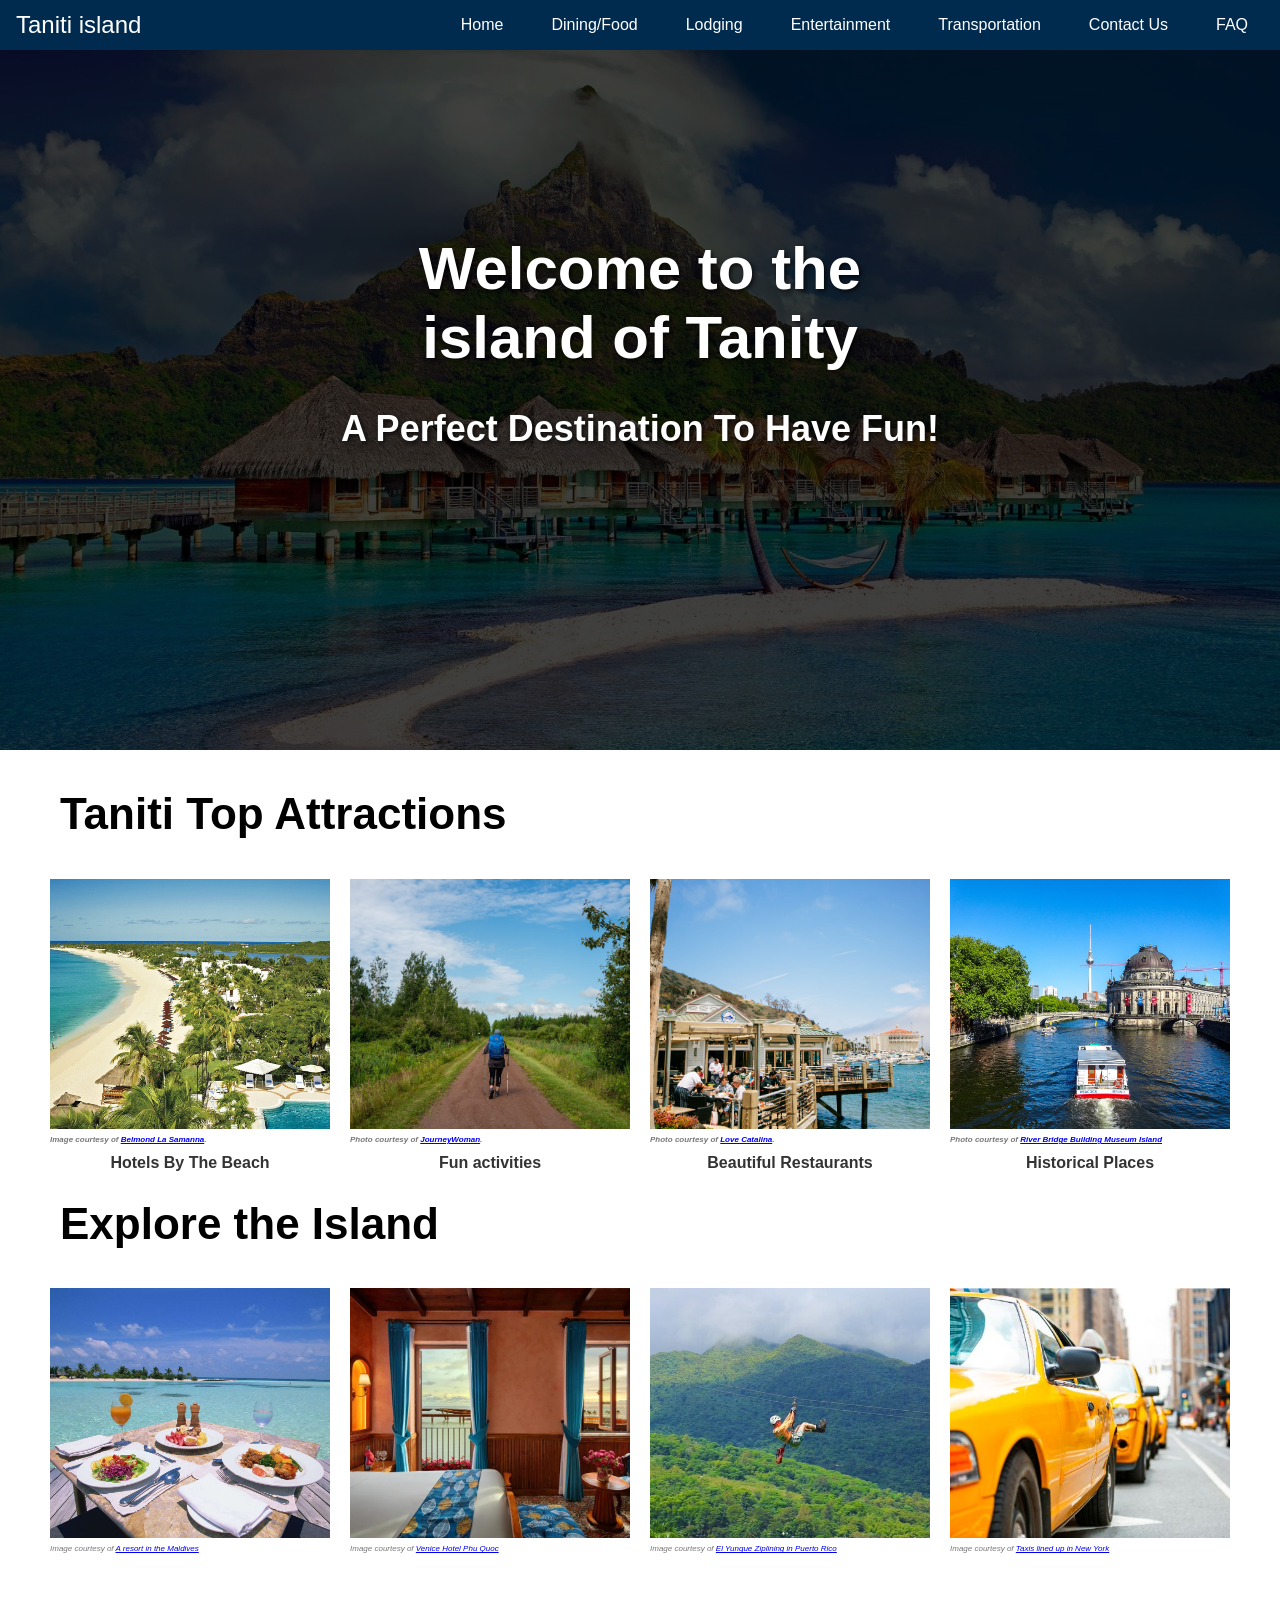
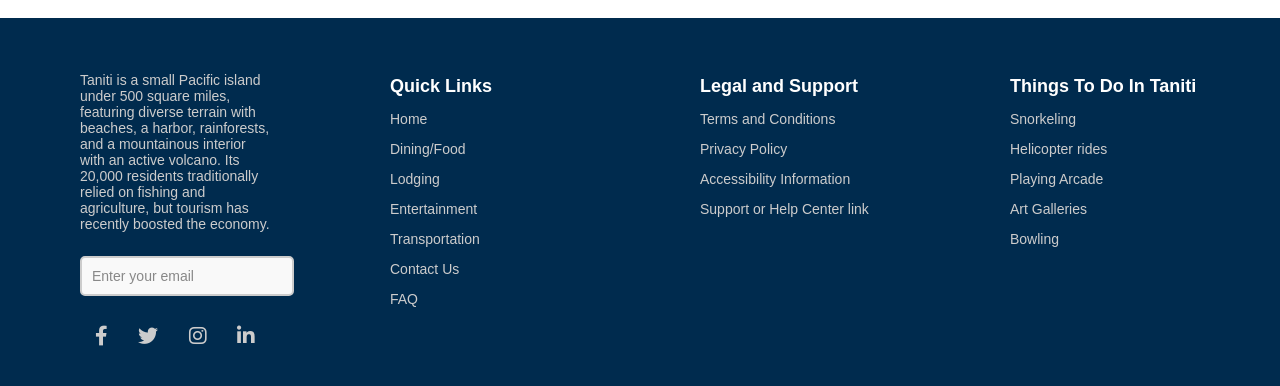
<file: index.html>
<!DOCTYPE html>
<html>
<head>
    <meta charset="UTF-8">
    <meta name="viewport" content="width=device-width, initial-scale=1.0">
    <title>Welcome to Taniti</title>
    <!-- <link rel="icon" href="favicon.ico" type="image/x-icon">    The small icon displayed in the browser tab -->
    <link rel="stylesheet" href="homestyles.css">
    <link href="https://cdnjs.cloudflare.com/ajax/libs/font-awesome/6.0.0-beta3/css/all.min.css" rel="stylesheet">
</head>
<body>
    
    <!------------------ Navigation Section -------------------->

    <div class="navbar">
        <!-- Logo Section -->
        <a href="index.html" style="text-decoration: none; color: white;"><div class="logo">Taniti island</div></a>

        <!-- Menu Toggle Button -->
        <div class="menu-toggle" id="menu-toggle">
            <span></span>
            <span></span>
            <span></span>
        </div>

        <!-- Navigation Links -->
        <div class="nav-links" id="nav-links">
            <a href="index.html">Home</a>
            <a href="Diningfood.html">Dining/Food</a>
            <a href="Lodging.html">Lodging</a>
            <a href="Entertainment.html">Entertainment</a>
            <a href="Transportation.html">Transportation</a>
            <a href="contactus.html">Contact Us</a>
            <a href="FAQ.html">FAQ</a>
        </div>
    </div>
    <script src="script.js"></script>

    <!------------------ top Section -------------------->

    <div class="top-section">
        <div class="top-text">
            Welcome to the island of Tanity<br>
            <p>A Perfect Destination To Have Fun!</p>
        </div>
    </div>

    <!------------------ Middle Section -------------------->

    <h1>Taniti Top Attractions</h1>
    
    <div class="picture-section">
        <div class="picture-container">
            <img src="hotel.jpg" alt="La Samanna Resort" title="La Samanna: Unspoilt beaches and killer cocktails. courtesy Belmond La Samanna">
            <p class="caption">
                Image courtesy of <a href="https://www.belmond.com/hotels/north-america/caribbean/st-martin/belmond-la-samanna/" target="_blank">Belmond La Samanna</a>.
            </p>
            <p>Hotels By The Beach</p>
        </div>
        <div class="picture-container">
            <img src="walking.jpg" alt="A person walking on a scenic nature trail surrounded by greenery and blue skies, from JourneyWoman" title="Photo by JourneyWoman - Canada's PEI Island Walk">
            <p class="caption">
                Photo courtesy of <a href="https://journeywoman.com/destinations/peis-island-walk-canadas-camino-is-designed-for-shoulder-season-travel/" target="_blank">JourneyWoman</a>.
            </p>
            <p>Fun activities</p>
        </div>
        <div class="picture-container">
            <img src="restaurant.jpg" alt="A waterfront restaurant with outdoor seating, overlooking boats and a scenic harbor, from Love Catalina" title="Photo by Love Catalina - Waterfront Dining">
            <p class="caption">
                Photo courtesy of <a href="https://www.lovecatalina.com/" target="_blank">Love Catalina</a>.
            </p>
            <p>Beautiful Restaurants</p>
        </div>
        <div class="picture-container">
            <img src="museum.jpg" alt="a boat on the river next to a museum" title="Photo by nikolai_kolosov - pixabay">
            <p class="caption">
                Photo courtesy of <a href="https://pixabay.com/photos/river-bridge-building-museum-island-5825842/" target="_blank">River Bridge Building Museum Island</a>
            </p>
            <p>Historical Places</p>
        </div>
    </div>

    <h1>Explore the Island</h1>

    <div class="image-row">
        <div class="image-container">
            <img src="restaurant2.jpg" alt="A dining table with tropical food overlooking a clear turquoise beach" title="Dining by the beach on one of the world's best islands for food">
            <p class="caption">
                Image courtesy of <a href="https://milelion.com/wp-content/uploads/2019/08/Pasted-into-Review-W-Maldives-Dining4.png" target="_blank">A resort in the  Maldives</a>
            </p>
            <div class="overlay">
                <button onclick="window.location.href='Diningfood.html';" class="overlay-btn">Dining/Food</button>
            </div>
        </div>
        <div class="image-container">
            <img src="hotel1.jpg" alt="A room with a view of the ocean" title="A room with a view of the ocean">
            <p class="caption">
                Image courtesy of <a href="https://www.booking.com/hotel/vn/venice-phu-quoc-free-hon-thom-island-waterpark-cable-car.html?aid=364761&label=0114c71ff7_phu-quoc-island__&checkin=&checkout=&group_adults=1&group_children=0" target="_blank">Venice Hotel Phu Quoc</a>
            </p>
            <div class="overlay">
                <button onclick="window.location.href='Lodging.html';" class="overlay-btn">Lodging</button>
            </div>
        </div>
        <div class="image-container">
            <img src="zip-lining.jpg" alt="a person zip-lining through a forest" title="zip-lining through a forest">
            <p class="caption">
                Image courtesy of <a href="https://media.tacdn.com/media/attractions-splice-spp-674x446/11/8b/8b/69.jpg" target="_blank">El Yunque Ziplining in Puerto Rico</a>
            </p>
            <div class="overlay">
                <button onclick="window.location.href='Entertainment.html';" class="overlay-btn">Entertainment</button>
            </div>
        </div>
        <div class="image-container">
            <img src="taxi.jpg" alt="Taxis lined up in a row" title="Taxis lined up in a row">
            <p class="caption">
                Image courtesy of <a href="https://assets.website-files.com/60e3fb5c5e82984b507a6645/60ef2ff49757da0efdab6933_10-p-500.png" target="_blank">Taxis lined up in New York</a>
            </p>
            <div class="overlay">
                <button onclick="window.location.href='Transportation.html';" class="overlay-btn">Transportation</button>
            </div>
        </div>
    </div>


    <!--------------------- Footer Section ------------------->
    <div class="footer">
        <div class="footer-section">
            <p>Taniti is a small Pacific island under 500 square miles, featuring diverse terrain with beaches, a harbor, rainforests, and a mountainous interior with an active volcano. Its 20,000 residents traditionally relied on fishing and agriculture, but tourism has recently boosted the economy.</p>
            <input type="text" class="input-box" placeholder="Enter your email">
            <div class="icons">
                <i class="fab fa-facebook-f"></i>
                <i class="fab fa-twitter"></i>
                <i class="fab fa-instagram"></i>
                <i class="fab fa-linkedin-in"></i>
            </div>
        </div>
        <div class="footer-section">
            <h3>Quick Links</h3>
                <p><a href="index.html">Home</a></p>
                <p><a href="Diningfood.html">Dining/Food</a></p>
                <p><a href="Lodging.html">Lodging</a></p>
                <p><a href="Entertainment.html">Entertainment</a></p>
                <p><a href="Transportation.html">Transportation</a></p>
                <p><a href="contactus.html">Contact Us</a></p>
                <p><a href="FAQ.html">FAQ</a></p>
        </div>
        <div class="footer-section">
            <h3>Legal and Support</h3>
            <p><a href="#">Terms and Conditions</a></p>
            <p><a href="#">Privacy Policy</a></p>
            <p><a href="#">Accessibility Information</a></p>
            <p><a href="#">Support or Help Center link</a></p>
        </div>
        <div class="footer-section">
            <h3>Things To Do In Taniti</h3>
            <p><a href="#">Snorkeling</a></p>
            <p><a href="#">Helicopter rides</a></p>
            <p><a href="#">Playing Arcade</a></p>
            <p><a href="#">Art Galleries</a></p>
            <p><a href="#">Bowling</a></p>
        </div>
    </div>

</body>
</html>
</file>
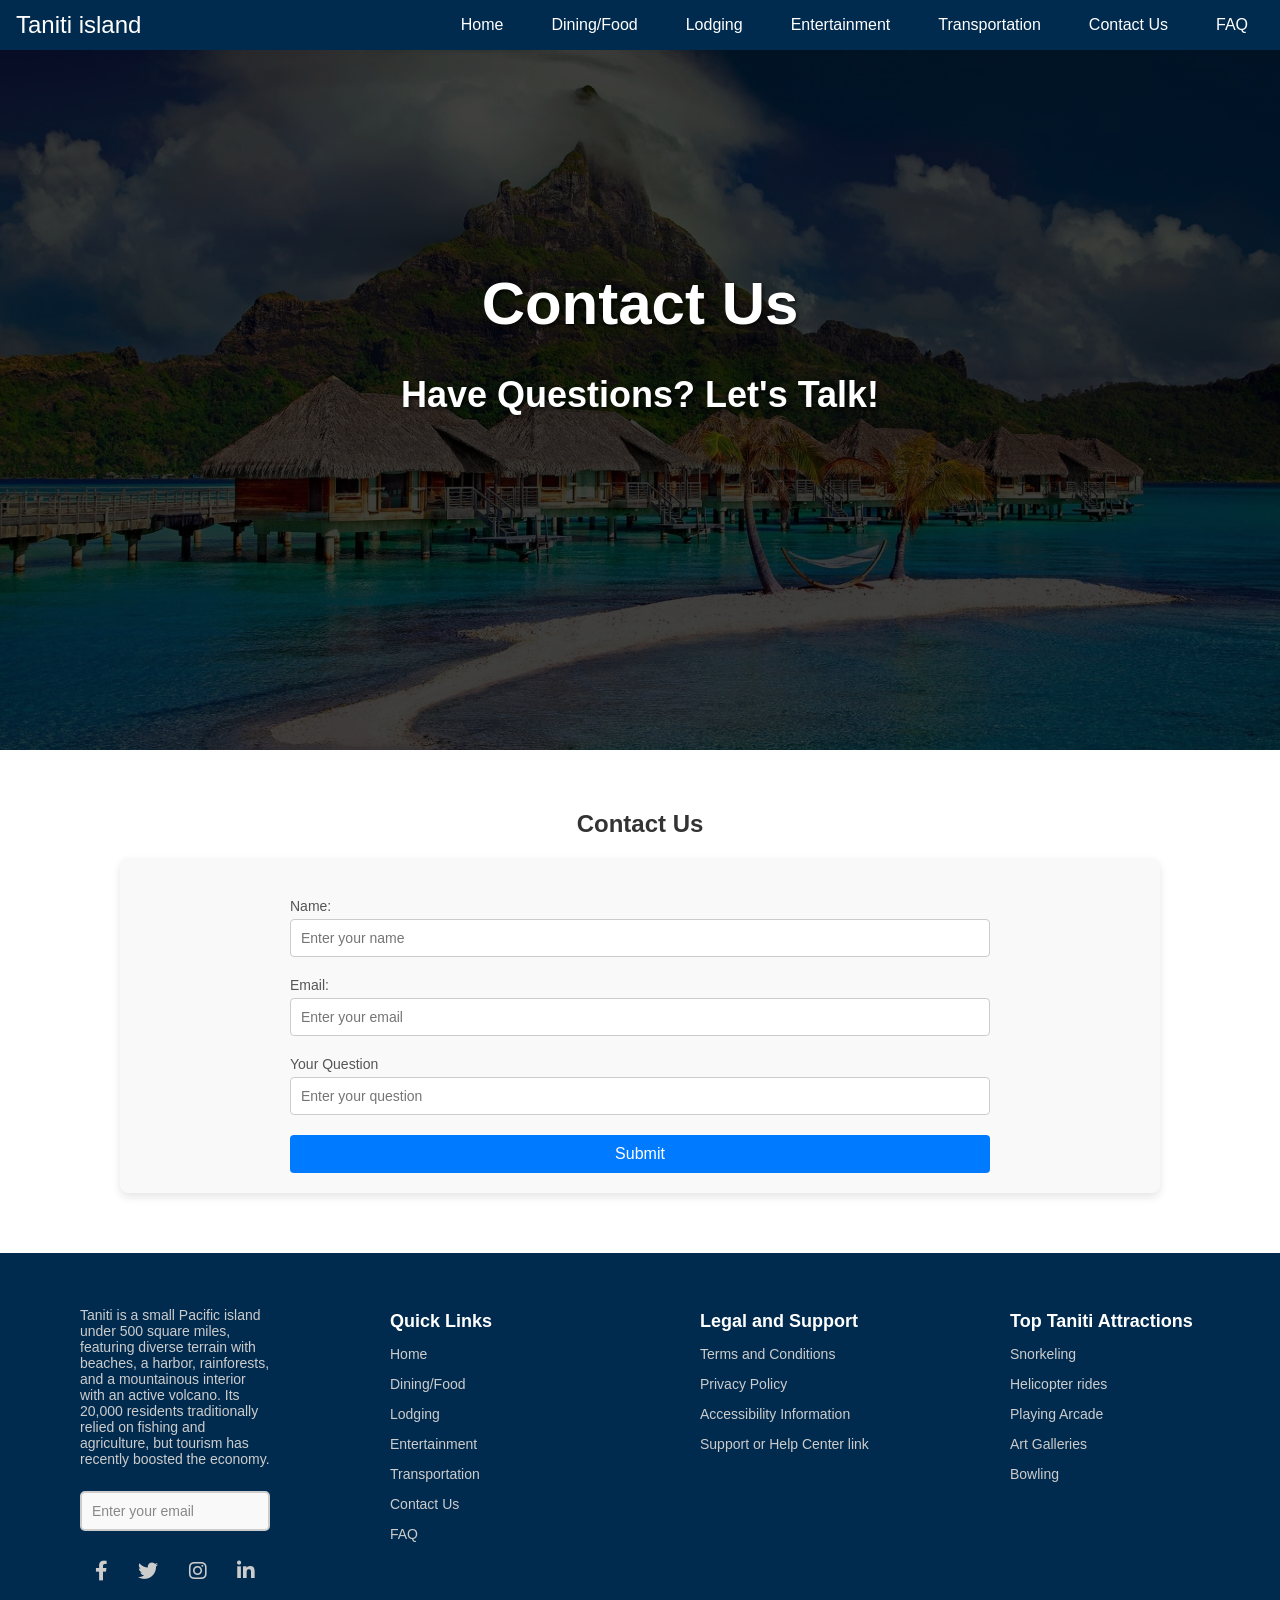
<file: contactus.html>
<!DOCTYPE html>
<html>
<head>
    <meta charset="UTF-8">
    <meta name="viewport" content="width=device-width, initial-scale=1.0">
    <title>Contact Us</title>
    <!-- <link rel="icon" href="favicon.ico" type="image/x-icon">    The small icon displayed in the browser tab -->
    <link rel="stylesheet" href="contactusstyles.css">
    <link href="https://cdnjs.cloudflare.com/ajax/libs/font-awesome/6.0.0-beta3/css/all.min.css" rel="stylesheet">
</head>
<body>
    
    <!------------------ Navigation Section -------------------->

    <div class="navbar">
        <!-- Logo Section -->
        <a href="index.html" style="text-decoration: none; color: white;"><div class="logo">Taniti island</div></a>

        <!-- Menu Toggle Button -->
        <div class="menu-toggle" id="menu-toggle">
            <span></span>
            <span></span>
            <span></span>
        </div>

        <!-- Navigation Links -->
        <div class="nav-links" id="nav-links">
            <a href="index.html">Home</a>
            <a href="Diningfood.html">Dining/Food</a>
            <a href="Lodging.html">Lodging</a>
            <a href="Entertainment.html">Entertainment</a>
            <a href="Transportation.html">Transportation</a>
            <a href="contactus.html">Contact Us</a>
            <a href="FAQ.html">FAQ</a>
        </div>
    </div>
    <script src="script.js"></script>

    <!------------------ top Section -------------------->

    <div class="top-section">
        <div class="top-text">
            Contact Us<br>
            <p>Have Questions? Let's Talk!</p>
        </div>
    </div>

    <!------------------ Contact Us Section -------------------->

    <div class="form-section">
        <h2>Contact Us</h2>
        <form action="/submit" method="post">
            <div class="form-group">
                <label for="name">Name:</label>
                <input type="text" id="name" name="name" placeholder="Enter your name" required>
            </div>
            <div class="form-group">
                <label for="email">Email:</label>
                <input type="email" id="email" name="email" placeholder="Enter your email" required>
            </div>
            <div class="form-group">
                <label for="contact">Your Question</label>
                <input type="text" id="contact" name="contact" placeholder="Enter your question" required>
            </div>
            <button type="submit" class="submit-btn" id="myButton">Submit</button>
        </form>
    </div>

    <script>
        // Add a click event listener to the button
        document.getElementById("myButton").addEventListener("click", function () {
            alert("Your question has been submitted. We will get back to you soon!");
        });
    </script>


    <!--------------------- Footer Section ------------------->
    <div class="footer">
        <div class="footer-section">
            <p>Taniti is a small Pacific island under 500 square miles, featuring diverse terrain with beaches, a harbor, rainforests, and a mountainous interior with an active volcano. Its 20,000 residents traditionally relied on fishing and agriculture, but tourism has recently boosted the economy.</p>
            <input type="text" class="input-box" placeholder="Enter your email">
            <div class="icons">
                <i class="fab fa-facebook-f"></i>
                <i class="fab fa-twitter"></i>
                <i class="fab fa-instagram"></i>
                <i class="fab fa-linkedin-in"></i>
            </div>
        </div>
        <div class="footer-section">
            <h3>Quick Links</h3>
            <p><a href="index.html">Home</a></p>
            <p><a href="Diningfood.html">Dining/Food</a></p>
            <p><a href="Lodging.html">Lodging</a></p>
            <p><a href="Entertainment.html">Entertainment</a></p>
            <p><a href="Transportation.html">Transportation</a></p>
            <p><a href="contactus.html">Contact Us</a></p>
            <p><a href="FAQ.html">FAQ</a></p>
        </div>
        <div class="footer-section">
            <h3>Legal and Support</h3>
            <p><a href="#">Terms and Conditions</a></p>
            <p><a href="#">Privacy Policy</a></p>
            <p><a href="#">Accessibility Information</a></p>
            <p><a href="#">Support or Help Center link</a></p>
        </div>
        <div class="footer-section">
            <h3>Top Taniti Attractions</h3>
            <p><a href="#">Snorkeling</a></p>
            <p><a href="#">Helicopter rides</a></p>
            <p><a href="#">Playing Arcade</a></p>
            <p><a href="#">Art Galleries</a></p>
            <p><a href="#">Bowling</a></p>
        </div>
    </div>

    </body>
    </html>
</file>
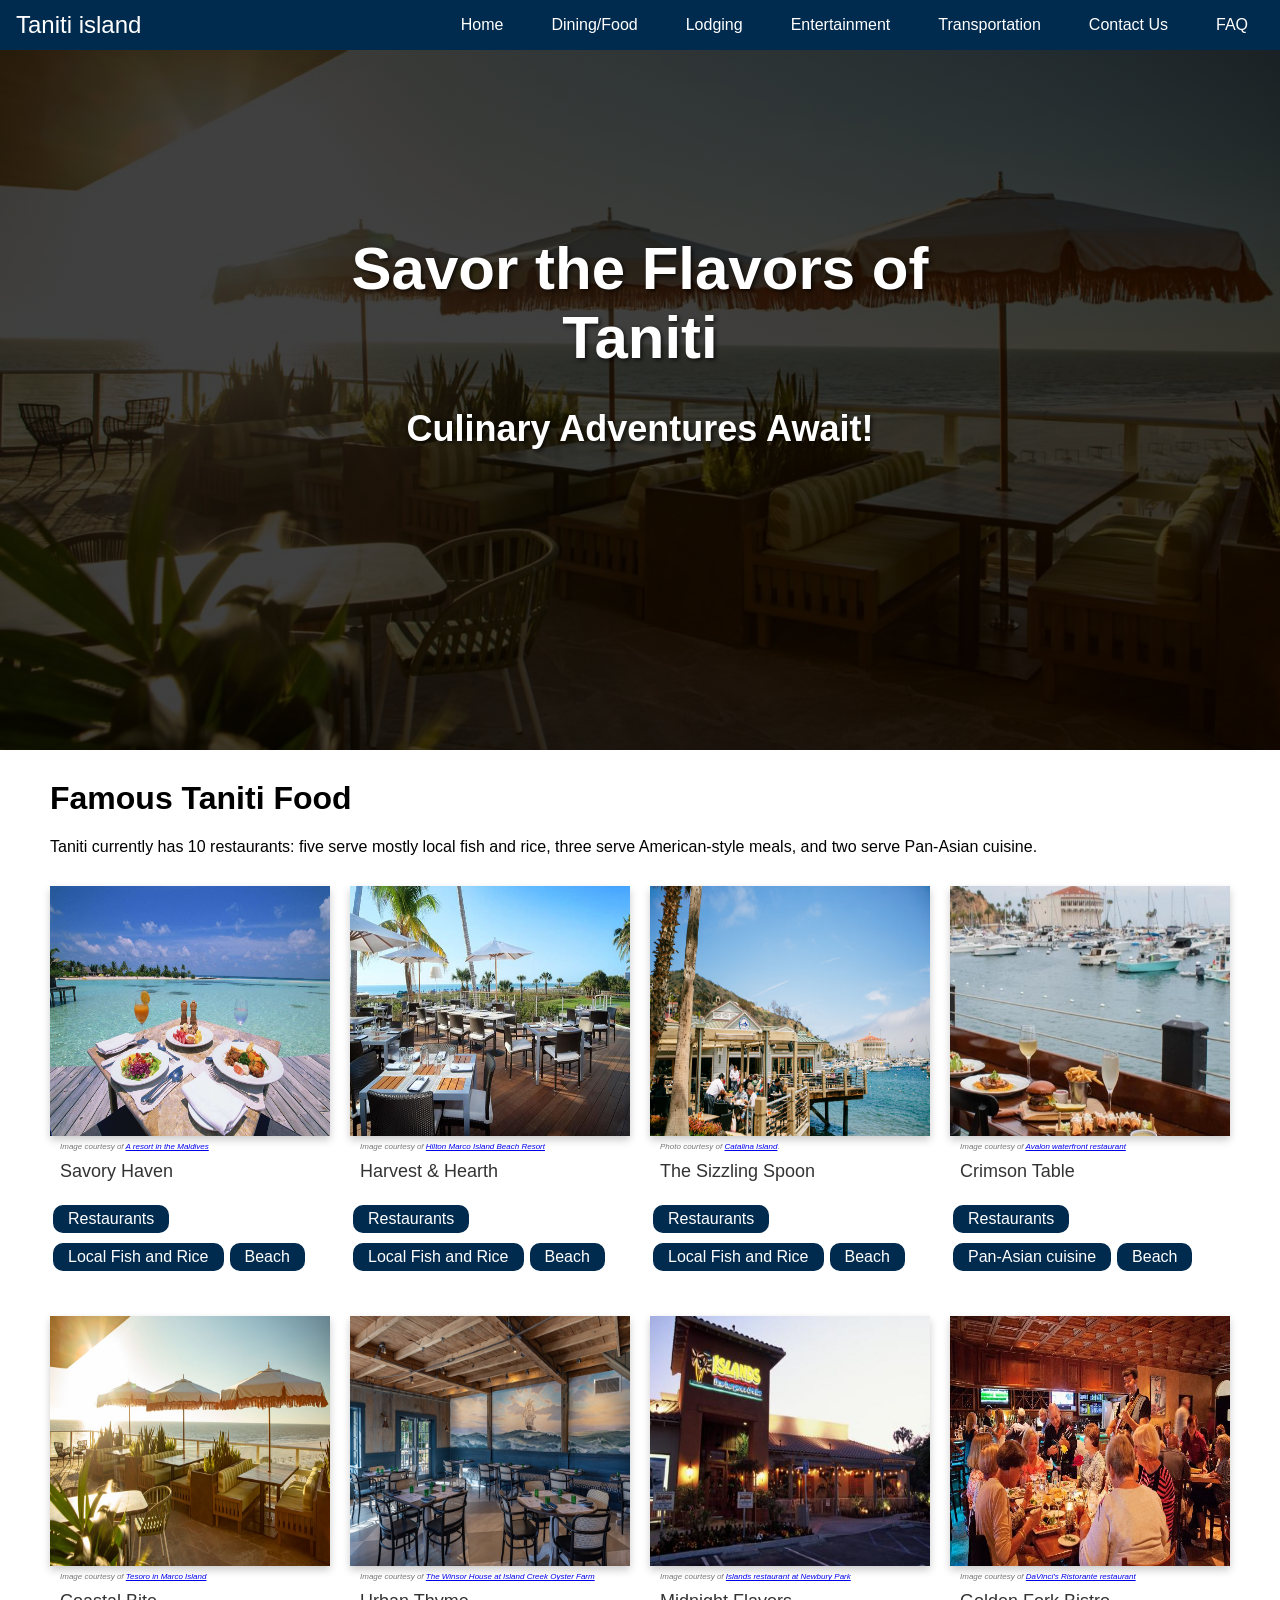
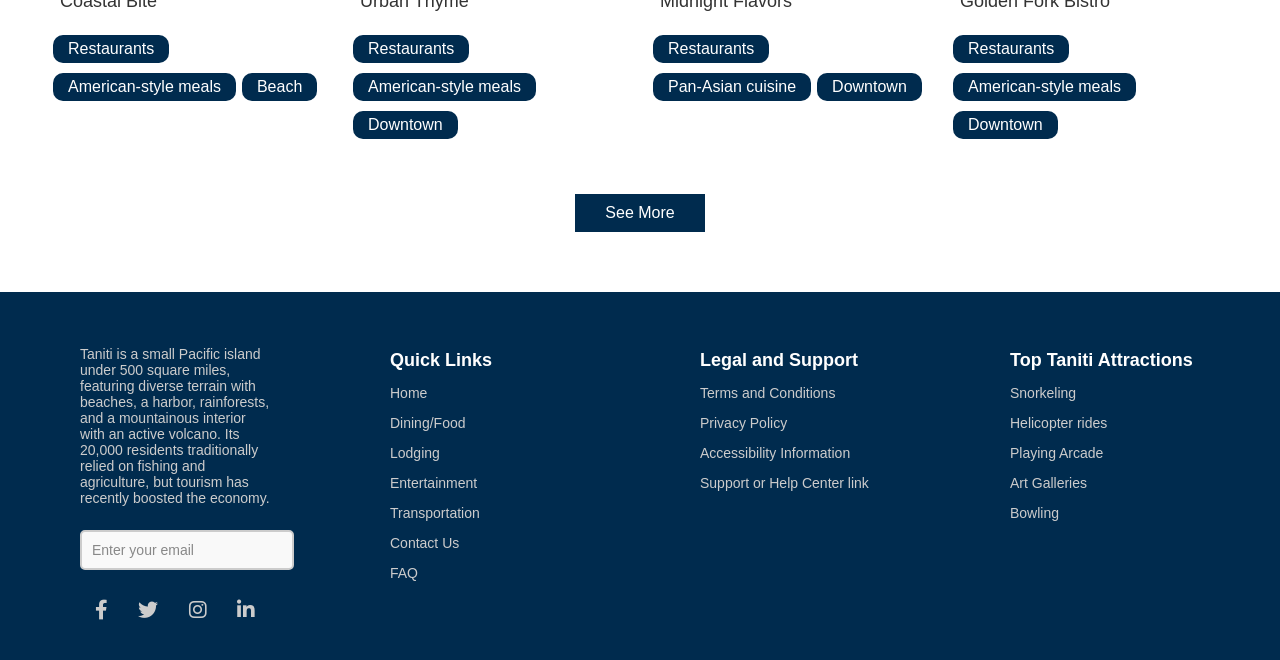
<file: Diningfood.html>
<!DOCTYPE html>
<html>
<head>
    <meta charset="UTF-8">
    <meta name="viewport" content="width=device-width, initial-scale=1.0">
    <title>Food at Taniti</title>
    <!-- <link rel="icon" href="favicon.ico" type="image/x-icon">    The small icon displayed in the browser tab -->
    <link rel="stylesheet" href="Diningfoodstyles.css">
    <link href="https://cdnjs.cloudflare.com/ajax/libs/font-awesome/6.0.0-beta3/css/all.min.css" rel="stylesheet">
</head>
<body>
    
    <!------------------ Navigation Section -------------------->

    <div class="navbar">
        <!-- Logo Section -->
        <a href="index.html" style="text-decoration: none; color: white;"><div class="logo">Taniti island</div></a>

        <!-- Menu Toggle Button -->
        <div class="menu-toggle" id="menu-toggle">
            <span></span>
            <span></span>
            <span></span>
        </div>

        <!-- Navigation Links -->
        <div class="nav-links" id="nav-links">
            <a href="index.html">Home</a>
            <a href="Diningfood.html">Dining/Food</a>
            <a href="Lodging.html">Lodging</a>
            <a href="Entertainment.html">Entertainment</a>
            <a href="Transportation.html">Transportation</a>
            <a href="contactus.html">Contact Us</a>
            <a href="FAQ.html">FAQ</a>
        </div>
    </div>
    <script src="script.js"></script>

    <!------------------ top Section -------------------->

    <div class="top-section">
        <div class="top-text">
            Savor the Flavors of Taniti<br>
            <p>Culinary Adventures Await!</p>
        </div>
    </div>

    <!------------------ Middle Section -------------------->
    <div class="middle-text">
        <h1>Famous Taniti Food</h1>
        <p>Taniti currently has 10 restaurants: five serve mostly local fish and rice, three serve American-style meals, and two serve Pan-Asian cuisine.</p>
    </div>
    
    <div class="picture-section">
        <div class="picture-container">
            <img src="restaurant2.jpg" alt="A dining table with tropical food overlooking a clear turquoise beach" title="Dining by the beach on one of the world's best islands for food">
            <p class="caption">
                Image courtesy of <a href="https://milelion.com/wp-content/uploads/2019/08/Pasted-into-Review-W-Maldives-Dining4.png" target="_blank">A resort in the  Maldives</a>
            </p>
            <p>Savory Haven</p>
            <button class="restaurant_btn">Restaurants</button>
            <button class="restaurant_btn">Local Fish and Rice</button>
            <button class="restaurant_btn">Beach</button>
        </div>
        <div class="picture-container">
            <img src="restaurant3.jpg" alt="Restaurant with a view of the ocean" title="A restaurant with a view of the ocean">
            <p class="caption">
                Image courtesy of <a href="https://dynamic-media-cdn.tripadvisor.com/media/photo-o/12/f2/d9/01/hilton-marco-island-beach.jpg?w=1200&h=-1&s=1" target="_blank">Hilton Marco Island Beach Resort</a>
            </p>
            <p>Harvest & Hearth</p>
            <button class="restaurant_btn">Restaurants</button>
            <button class="restaurant_btn">Local Fish and Rice</button>
            <button class="restaurant_btn">Beach</button>
        </div>
        <div class="picture-container">
            <img src="restaurant.jpg" alt="A waterfront restaurant with outdoor seating, overlooking boats and a scenic harbor, from Love Catalina" title="Photo by Love Catalina - Waterfront Dining">
            <p class="caption">
                Photo courtesy of <a href="https://www.lovecatalina.com/" target="_blank">Catalina Island</a>.
            </p>
            <p>The Sizzling Spoon</p>
            <button class="restaurant_btn">Restaurants</button>
            <button class="restaurant_btn">Local Fish and Rice</button>
            <button class="restaurant_btn">Beach</button>
        </div>
        <div class="picture-container">
            <img src="restaurant4.jpg" alt="a restaurant with outdoor seating, overlooking boats" title="a restaurant with outdoor seating, overlooking boats">
            <p class="caption">
                Image courtesy of <a href="https://image-tc.galaxy.tf/wijpeg-d26h7sp2w89p0b3gbe43tr4hg/pier24_standard.jpg?crop=430%2C0%2C1061%2C796&width=1140" target="_blank">Avalon waterfront restaurant</a>
            </p>
            <p>Crimson Table</p>
            <button class="restaurant_btn">Restaurants</button>
            <button class="restaurant_btn">Pan-Asian cuisine</button>
            <button class="restaurant_btn">Beach</button>
        </div>
    </div>

    <div class="picture-section">
        <div class="picture-container">
            <img src="restaurant5.jpg" alt="restaurant with a view on the beach" title="restaurant with a view on the beach">
            <p class="caption">
                Image courtesy of <a href="https://cache.marriott.com/is/image/marriotts7prod/jw-mrkfl-tesoro---outdoor-din45283-52721:Wide-Hor?wid=1336&fit=constrain" target="_blank">Tesoro in Marco Island</a>
            </p>
            <p>Coastal Bite</p>
            <button class="restaurant_btn">Restaurants</button>
            <button class="restaurant_btn">American-style meals</button>
            <button class="restaurant_btn">Beach</button>
        </div>
        <div class="picture-container">
            <img src="restaurant6.jpg" alt="restaurant" title="The Winsor House at Island Creek Oyster Farm">
            <p class="caption">
                Image courtesy of <a href="https://cdn10.bostonmagazine.com/wp-content/uploads/sites/2/2021/11/WinsorHouse_main.jpg" target="_blank">The Winsor House at Island Creek Oyster Farm</a>
            </p>
            <p>Urban Thyme</p>
            <button class="restaurant_btn">Restaurants</button>
            <button class="restaurant_btn">American-style meals</button>
            <button class="restaurant_btn">Downtown</button>
        </div>
        <div class="picture-container">
            <img src="restaurant7.jpg" alt="Islands restaurant Front" title="Newbury Park Islands restaurant">
            <p class="caption">
                Image courtesy of <a href="https://www.islandsrestaurants.com/locations/newbury-park#image" target="_blank">Islands restaurant at Newbury Park</a>
            </p>
            <p>Midnight Flavors</p>
            <button class="restaurant_btn">Restaurants</button>
            <button class="restaurant_btn">Pan-Asian cuisine</button>
            <button class="restaurant_btn">Downtown</button>
        </div>
        <div class="picture-container">
            <img src="restaurant8.jpg" alt="DaVinci's Ristorante restaurant" title="DaVinci's Ristorante restaurant">
            <p class="caption">
                Image courtesy of <a href="https://www.marcoislandliving.com/wp-content/uploads/2013/03/carvelli-family.jpg" target="_blank">DaVinci's Ristorante restaurant</a>
            </p>
            <p>Golden Fork Bistro</p>
            <button class="restaurant_btn">Restaurants</button>
            <button class="restaurant_btn">American-style meals</button>
            <button class="restaurant_btn">Downtown</button>
        </div>
    </div>

    <button class="seemore_btn">See More</button>

    <!--------------------- Footer Section ------------------->
    <div class="footer">
        <div class="footer-section">
            <p>Taniti is a small Pacific island under 500 square miles, featuring diverse terrain with beaches, a harbor, rainforests, and a mountainous interior with an active volcano. Its 20,000 residents traditionally relied on fishing and agriculture, but tourism has recently boosted the economy.</p>
            <input type="text" class="input-box" placeholder="Enter your email">
            <div class="icons">
                <i class="fab fa-facebook-f"></i>
                <i class="fab fa-twitter"></i>
                <i class="fab fa-instagram"></i>
                <i class="fab fa-linkedin-in"></i>
            </div>
        </div>
        <div class="footer-section">
            <h3>Quick Links</h3>
            <p><a href="index.html">Home</a></p>
            <p><a href="Diningfood.html">Dining/Food</a></p>
            <p><a href="Lodging.html">Lodging</a></p>
            <p><a href="Entertainment.html">Entertainment</a></p>
            <p><a href="Transportation.html">Transportation</a></p>
            <p><a href="contactus.html">Contact Us</a></p>
            <p><a href="FAQ.html">FAQ</a></p>
        </div>
        <div class="footer-section">
            <h3>Legal and Support</h3>
            <p><a href="#">Terms and Conditions</a></p>
            <p><a href="#">Privacy Policy</a></p>
            <p><a href="#">Accessibility Information</a></p>
            <p><a href="#">Support or Help Center link</a></p>
        </div>
        <div class="footer-section">
            <h3>Top Taniti Attractions</h3>
            <p><a href="#">Snorkeling</a></p>
            <p><a href="#">Helicopter rides</a></p>
            <p><a href="#">Playing Arcade</a></p>
            <p><a href="#">Art Galleries</a></p>
            <p><a href="#">Bowling</a></p>
        </div>
    </div>

    </body>
    </html>
</file>
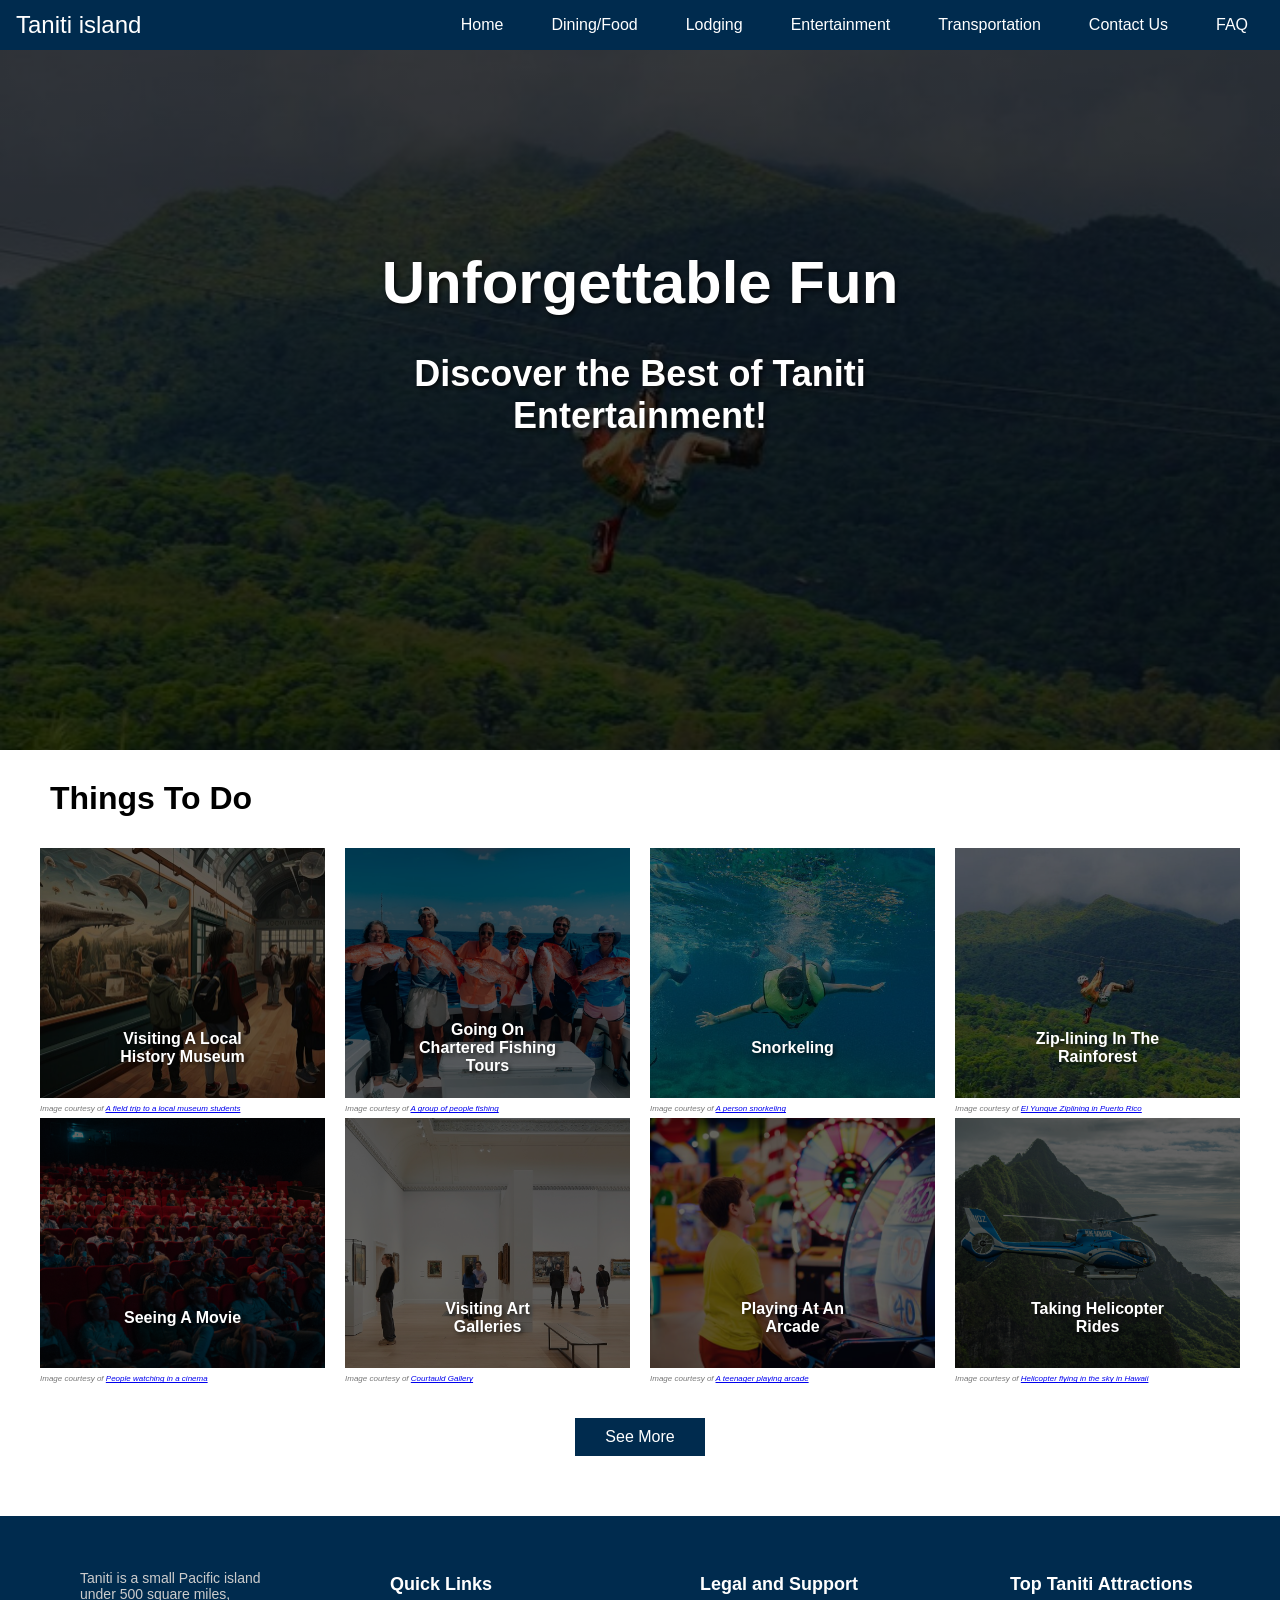
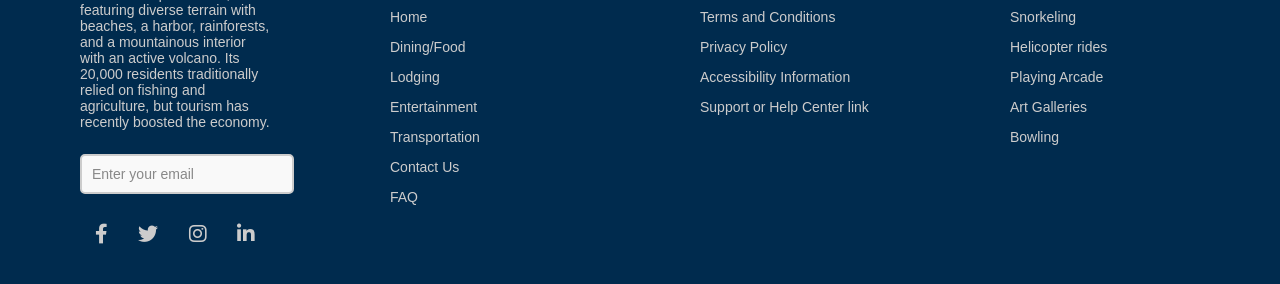
<file: Entertainment.html>
<!DOCTYPE html>
<html>
<head>
    <meta charset="UTF-8">
    <meta name="viewport" content="width=device-width, initial-scale=1.0">
    <title>How To Have Fun</title>
    <!-- <link rel="icon" href="favicon.ico" type="image/x-icon">    The small icon displayed in the browser tab -->
    <link rel="stylesheet" href="Entertainmentstyles.css">
    <link href="https://cdnjs.cloudflare.com/ajax/libs/font-awesome/6.0.0-beta3/css/all.min.css" rel="stylesheet">
</head>
<body>
    
    <!------------------ Navigation Section -------------------->

    <div class="navbar">
        <!-- Logo Section -->
        <a href="index.html" style="text-decoration: none; color: white;"><div class="logo">Taniti island</div></a>

        <!-- Menu Toggle Button -->
        <div class="menu-toggle" id="menu-toggle">
            <span></span>
            <span></span>
            <span></span>
        </div>

        <!-- Navigation Links -->
        <div class="nav-links" id="nav-links">
            <a href="index.html">Home</a>
            <a href="Diningfood.html">Dining/Food</a>
            <a href="Lodging.html">Lodging</a>
            <a href="Entertainment.html">Entertainment</a>
            <a href="Transportation.html">Transportation</a>
            <a href="contactus.html">Contact Us</a>
            <a href="FAQ.html">FAQ</a>
        </div>
    </div>
    <script src="script.js"></script>

    <!------------------ top Section -------------------->

    <div class="top-section">
        <div class="top-text">
            Unforgettable Fun<br>
            <p>Discover the Best of Taniti Entertainment!</p>
        </div>
    </div>

    <!------------------ Middle Section -------------------->

    <div class="middle-text">
        <h1>Things To Do</h1>
    </div>
    
    <div class="image-row">
        <div class="image-container">
            <img src="museum1.jpg" alt="A field trip to a local museum students" title="A field trip to a local museum students">
            <p class="caption">
                Image courtesy of <a href="https://www.freepik.com/premium-ai-image/field-trip-local-museum-students-eagerly-exploring-exhibits-learning-about-history_56798941.htm" target="_blank">A field trip to a local museum students</a>
            </p>
            <div class="overlay">
                <div class="overlay-text">Visiting A Local History Museum</div>
            </div>
        </div>
        <div class="image-container">
            <img src="fishing.jpg" alt="A group of people fishing" title="A group of people fishing">
            <p class="caption">
                Image courtesy of <a href="https://vipmiamiauto.com/wp-content/uploads/2023/10/IMG_3629.jpeg" target="_blank">A group of people fishing</a>
            </p>
            <div class="overlay">
                <div class="overlay-text">Going On Chartered Fishing Tours</div>
            </div>
        </div>
        <div class="image-container">
            <img src="snorkeling.jpg" alt="A person snorkeling" title="A person snorkeling">
            <p class="caption">
                Image courtesy of <a href="https://media.tacdn.com/media/attractions-splice-spp-674x446/0e/1f/98/1a.jpg" target="_blank">A person snorkeling</a>
            </p>
            <div class="overlay">
                <div class="overlay-text">Snorkeling</div>
            </div>
        </div>
        <div class="image-container">
            <img src="zip-lining.jpg" alt="a person zip-lining through a forest" title="zip-lining through a forest">
            <p class="caption">
                Image courtesy of <a href="https://media.tacdn.com/media/attractions-splice-spp-674x446/11/8b/8b/69.jpg" target="_blank">El Yunque Ziplining in Puerto Rico</a>
            </p>
            <div class="overlay">
                <div class="overlay-text">Zip-lining In The Rainforest</div>
            </div>
        </div>
        <div class="image-container">
            <img src="movie.jpg" alt="People watching in a cinema" title="People watching in a cinema">
            <p class="caption">
                Image courtesy of <a href="https://images.unsplash.com/photo-1517604931442-7e0c8ed2963c?q=80&w=1740&auto=format&fit=crop&ixlib=rb-4.0.3&ixid=M3wxMjA3fDB8MHxwaG90by1wYWdlfHx8fGVufDB8fHx8fA%3D%3D" target="_blank">People watching in a cinema</a>
            </p>
            <div class="overlay">
                <div class="overlay-text">Seeing A Movie</div>
            </div>
        </div>
        <div class="image-container">
            <img src="visitingart.jpg" alt="Visitors exploring an art Gallery" title="Visitors exploring an art Gallery">
            <p class="caption">
                Image courtesy of <a href="https://courtauld.ac.uk/wp-content/uploads/2022/01/Great-Room-w-people-2-%C2%A9HuftonCrow-1-aspect-ratio-16-9-2.jpg" target="_blank">Courtauld Gallery</a>
            </p>
            <div class="overlay">
                <div class="overlay-text">Visiting Art Galleries</div>
            </div>
        </div>
        <div class="image-container">
            <img src="arcade.jpg" alt="A teenager playing arcade" title="A teenager playing arcade">
            <p class="caption">
                Image courtesy of <a href="https://wintrustsportscomplex.com/wp-content/uploads/2024/04/preteen-boy-playing-a-slot-machine-in-the-amusemen-2023-11-27-05-17-43-utc.jpg" target="_blank">A teenager playing arcade</a>
            </p>
            <div class="overlay">
                <div class="overlay-text">Playing At An Arcade</div>
            </div>
        </div>
        <div class="image-container">
            <img src="helicopter.jpg" alt="Helicopter flying in the sky in Hawaii" title="Helicopter flying in the sky in Hawaii">
            <p class="caption">
                Image courtesy of <a href="https://www.bluehawaiian.com/blog/wp-content/uploads/2023/10/ER2A0460-scaled.jpg" target="_blank">Helicopter flying in the sky in Hawaii</a>
            </p>
            <div class="overlay">
                <div class="overlay-text">Taking Helicopter Rides</div>
            </div>
        </div>
    </div>
    <button class="seemore_btn">See More</button>
    
    <!--------------------- Footer Section ------------------->
    <div class="footer">
        <div class="footer-section">
            <p>Taniti is a small Pacific island under 500 square miles, featuring diverse terrain with beaches, a harbor, rainforests, and a mountainous interior with an active volcano. Its 20,000 residents traditionally relied on fishing and agriculture, but tourism has recently boosted the economy.</p>
            <input type="text" class="input-box" placeholder="Enter your email">
            <div class="icons">
                <i class="fab fa-facebook-f"></i>
                <i class="fab fa-twitter"></i>
                <i class="fab fa-instagram"></i>
                <i class="fab fa-linkedin-in"></i>
            </div>
        </div>
        <div class="footer-section">
            <h3>Quick Links</h3>
            <p><a href="index.html">Home</a></p>
            <p><a href="Diningfood.html">Dining/Food</a></p>
            <p><a href="Lodging.html">Lodging</a></p>
            <p><a href="Entertainment.html">Entertainment</a></p>
            <p><a href="Transportation.html">Transportation</a></p>
            <p><a href="contactus.html">Contact Us</a></p>
            <p><a href="FAQ.html">FAQ</a></p>
        </div>
        <div class="footer-section">
            <h3>Legal and Support</h3>
            <p><a href="#">Terms and Conditions</a></p>
            <p><a href="#">Privacy Policy</a></p>
            <p><a href="#">Accessibility Information</a></p>
            <p><a href="#">Support or Help Center link</a></p>
        </div>
        <div class="footer-section">
            <h3>Top Taniti Attractions</h3>
            <p><a href="#">Snorkeling</a></p>
            <p><a href="#">Helicopter rides</a></p>
            <p><a href="#">Playing Arcade</a></p>
            <p><a href="#">Art Galleries</a></p>
            <p><a href="#">Bowling</a></p>
        </div>
    </div>

    </body>
    </html>
</file>
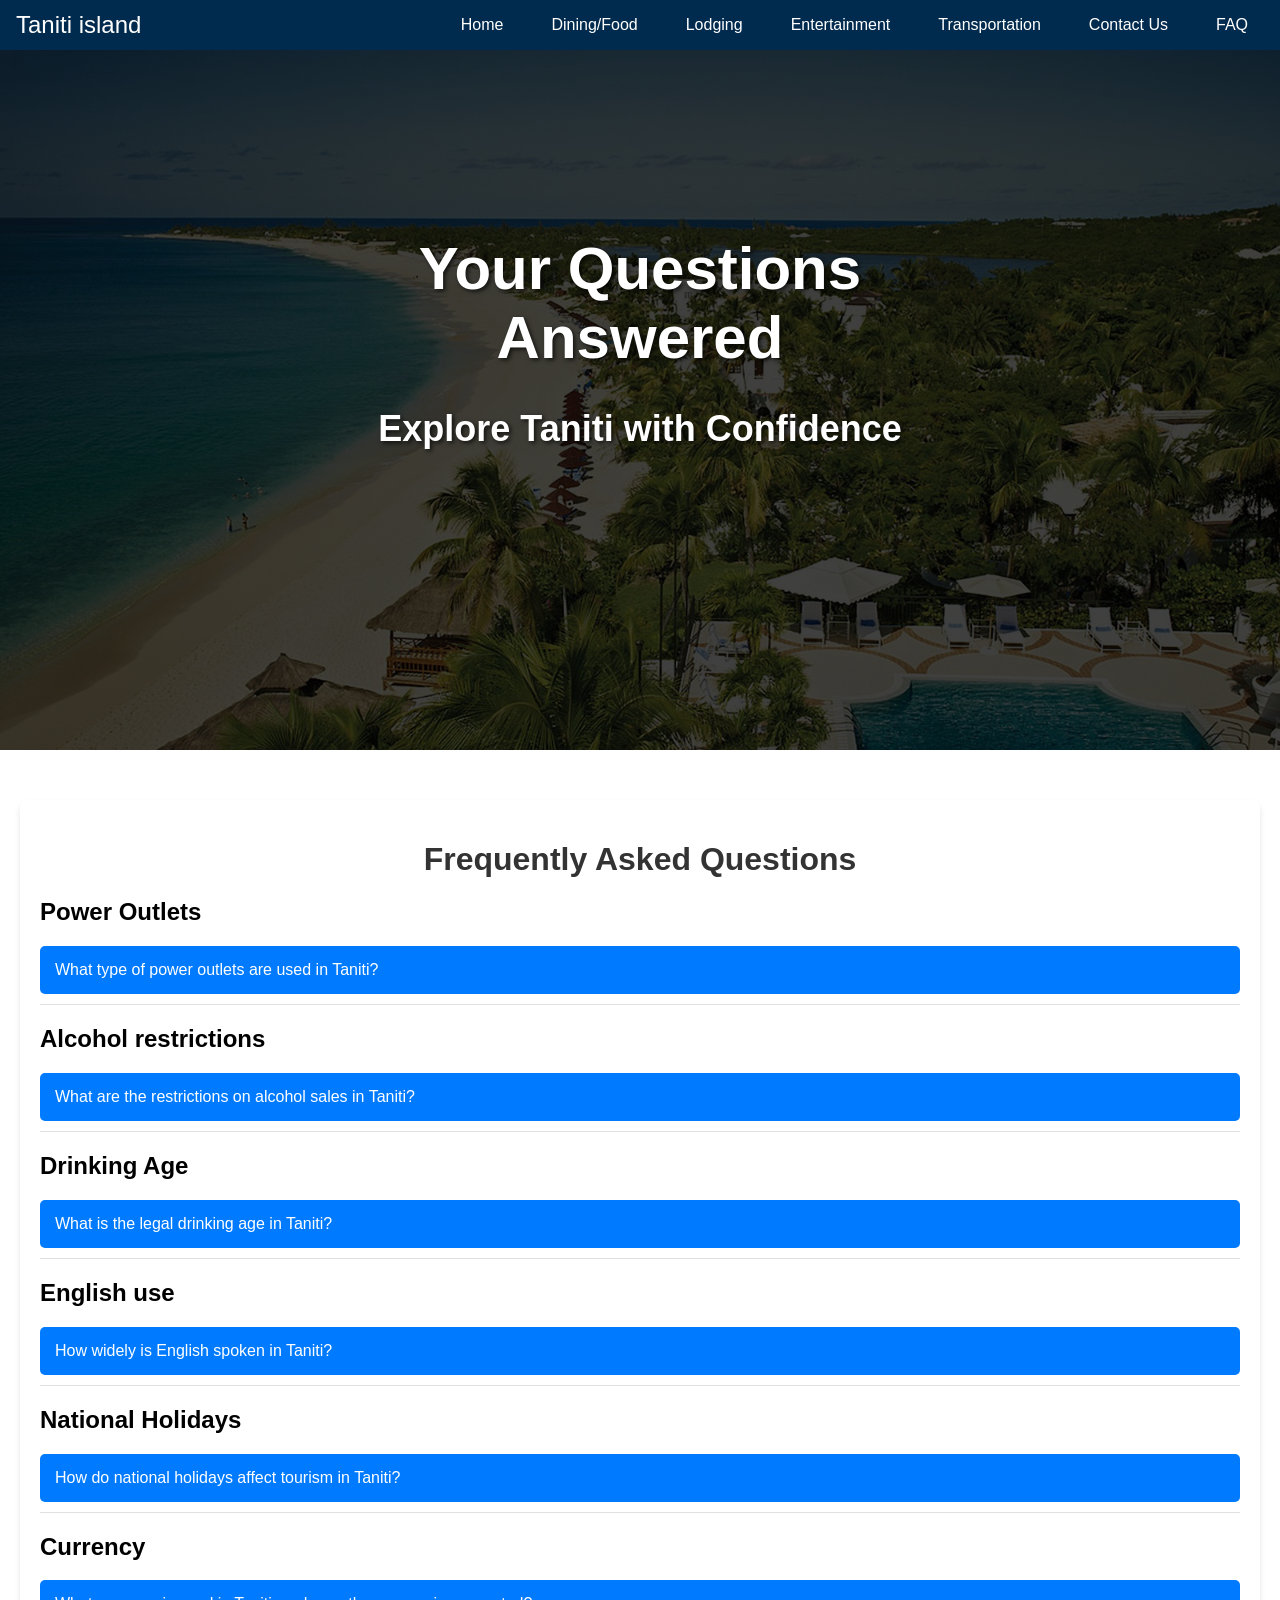
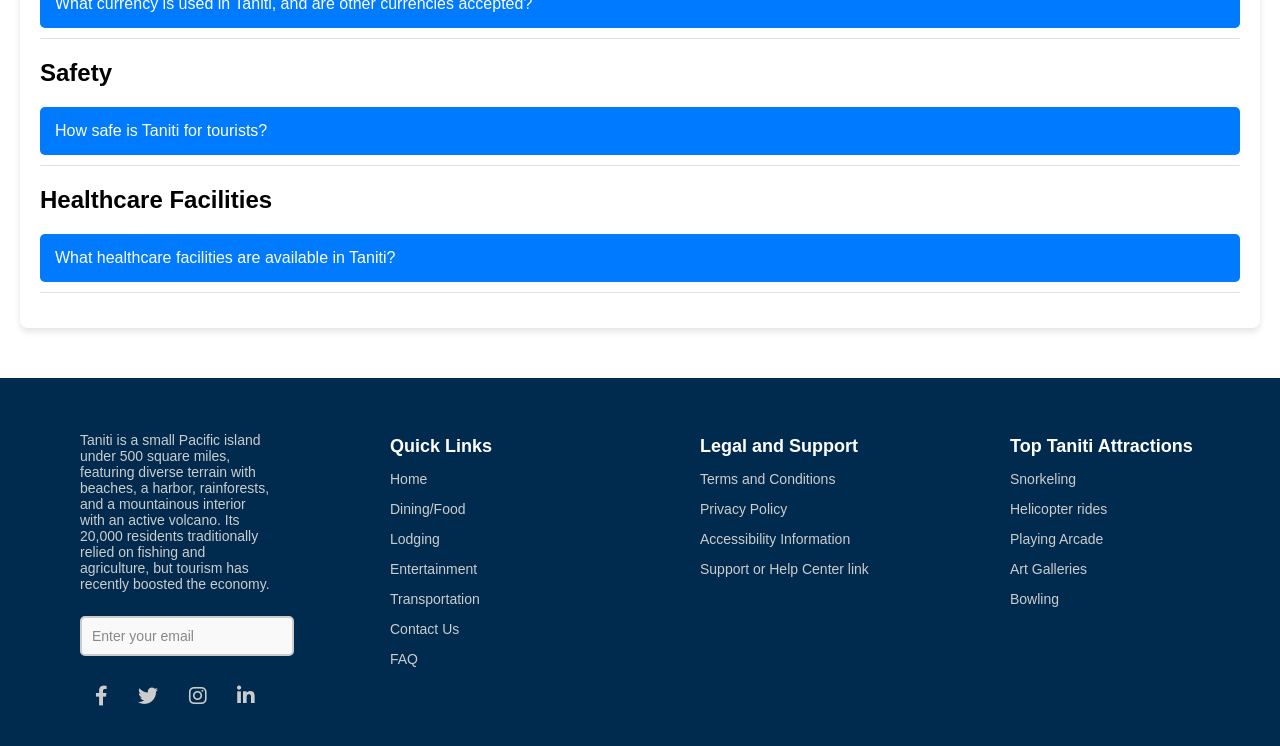
<file: FAQ.html>
<!DOCTYPE html>
<html>
<head>
    <meta charset="UTF-8">
    <meta name="viewport" content="width=device-width, initial-scale=1.0">
    <title>FAQs</title>
    <!-- <link rel="icon" href="favicon.ico" type="image/x-icon">    The small icon displayed in the browser tab -->
    <link rel="stylesheet" href="FAQstyles.css">
    <link href="https://cdnjs.cloudflare.com/ajax/libs/font-awesome/6.0.0-beta3/css/all.min.css" rel="stylesheet">
</head>
<body>
    
    <!------------------ Navigation Section -------------------->

    <div class="navbar">
        <!-- Logo Section -->
        <a href="index.html" style="text-decoration: none; color: white;"><div class="logo">Taniti island</div></a>

        <!-- Menu Toggle Button -->
        <div class="menu-toggle" id="menu-toggle">
            <span></span>
            <span></span>
            <span></span>
        </div>

        <!-- Navigation Links -->
        <div class="nav-links" id="nav-links">
            <a href="index.html">Home</a>
            <a href="Diningfood.html">Dining/Food</a>
            <a href="Lodging.html">Lodging</a>
            <a href="Entertainment.html">Entertainment</a>
            <a href="Transportation.html">Transportation</a>
            <a href="contactus.html">Contact Us</a>
            <a href="FAQ.html">FAQ</a>
        </div>
    </div>

    <!------------------ top Section -------------------->

    <div class="top-section">
        <div class="top-text">
            Your Questions Answered<br>
            <p>Explore Taniti with Confidence</p>
        </div>
    </div>

    <!------------------ Middle Section -------------------->


    <div class="faq-container">
        <h1>Frequently Asked Questions</h1>
        <div class="faq-item">
            <h2>Power Outlets</h2>
            <button class="faq-question">What type of power outlets are used in Taniti?</button>
            <div class="faq-answer">
                <p>Power outlets are 120 volts (the same as in the United States). </p>
            </div>
        </div>
        <div class="faq-item">
            <h2>Alcohol restrictions</h2>
            <button class="faq-question">What are the restrictions on alcohol sales in Taniti?</button>
            <div class="faq-answer">
                <p>Alcohol is not allowed to be served or sold between the hours of midnight and 9:00 a.m.</p>
            </div>
        </div>
        <div class="faq-item">
            <h2>Drinking Age</h2>
            <button class="faq-question">What is the legal drinking age in Taniti?</button>
            <div class="faq-answer">
                <p>The drinking age on Taniti is 18 and the drinking age is not strictly enforced.</p>
            </div>
        </div>
        <div class="faq-item">
            <h2>English use</h2>
            <button class="faq-question">How widely is English spoken in Taniti?</button>
            <div class="faq-answer">
                <p>Many younger Tanitians speak fluent English. Very little English is spoken in rural areas, especially by the older residents.</p>
            </div>
        </div>
        <div class="faq-item">
            <h2>National Holidays</h2>
            <button class="faq-question">How do national holidays affect tourism in Taniti?</button>
            <div class="faq-answer">
                <p>Taniti enjoys a large number of national holidays, and many tourist attractions and restaurants will be closed on holidays, so visitors should plan accordingly.</p>
            </div>
        </div>
        <div class="faq-item">
            <h2>Currency</h2>
            <button class="faq-question">What currency is used in Taniti, and are other currencies accepted?</button>
            <div class="faq-answer">
                <p>Taniti uses the U.S. dollar as its currency, but many businesses will also accept euros and yen. Several banks facilitate currency exchange, and many businesses accept major credit cards.</p>
            </div>
        </div>
        <div class="faq-item">
            <h2>Safety</h2>
            <button class="faq-question">How safe is Taniti for tourists?</button>
            <div class="faq-answer">
                <p>Violent crime is very rare on Taniti, but as tourism increases, there are more reports of pickpocketing and other petty crimes.</p>
            </div>
        </div>
        <div class="faq-item">
            <h2>Healthcare Facilities</h2>
            <button class="faq-question">What healthcare facilities are available in Taniti?</button>
            <div class="faq-answer">
                <p>There is one hospital and several clinics. The hospital has many multilingual employees.</p>
            </div>
        </div>
    </div>
    <script src="script.js"></script>
    

    <!--------------------- Footer Section ------------------->
    <div class="footer">
        <div class="footer-section">
            <p>Taniti is a small Pacific island under 500 square miles, featuring diverse terrain with beaches, a harbor, rainforests, and a mountainous interior with an active volcano. Its 20,000 residents traditionally relied on fishing and agriculture, but tourism has recently boosted the economy.</p>
            <input type="text" class="input-box" placeholder="Enter your email">
            <div class="icons">
                <i class="fab fa-facebook-f"></i>
                <i class="fab fa-twitter"></i>
                <i class="fab fa-instagram"></i>
                <i class="fab fa-linkedin-in"></i>
            </div>
        </div>
        <div class="footer-section">
            <h3>Quick Links</h3>
            <p><a href="index.html">Home</a></p>
            <p><a href="Diningfood.html">Dining/Food</a></p>
            <p><a href="Lodging.html">Lodging</a></p>
            <p><a href="Entertainment.html">Entertainment</a></p>
            <p><a href="Transportation.html">Transportation</a></p>
            <p><a href="contactus.html">Contact Us</a></p>
            <p><a href="FAQ.html">FAQ</a></p>
        </div>
        <div class="footer-section">
            <h3>Legal and Support</h3>
            <p><a href="#">Terms and Conditions</a></p>
            <p><a href="#">Privacy Policy</a></p>
            <p><a href="#">Accessibility Information</a></p>
            <p><a href="#">Support or Help Center link</a></p>
        </div>
        <div class="footer-section">
            <h3>Top Taniti Attractions</h3>
            <p><a href="#">Snorkeling</a></p>
            <p><a href="#">Helicopter rides</a></p>
            <p><a href="#">Playing Arcade</a></p>
            <p><a href="#">Art Galleries</a></p>
            <p><a href="#">Bowling</a></p>
        </div>
    </div>

    </body>
    </html>
</file>
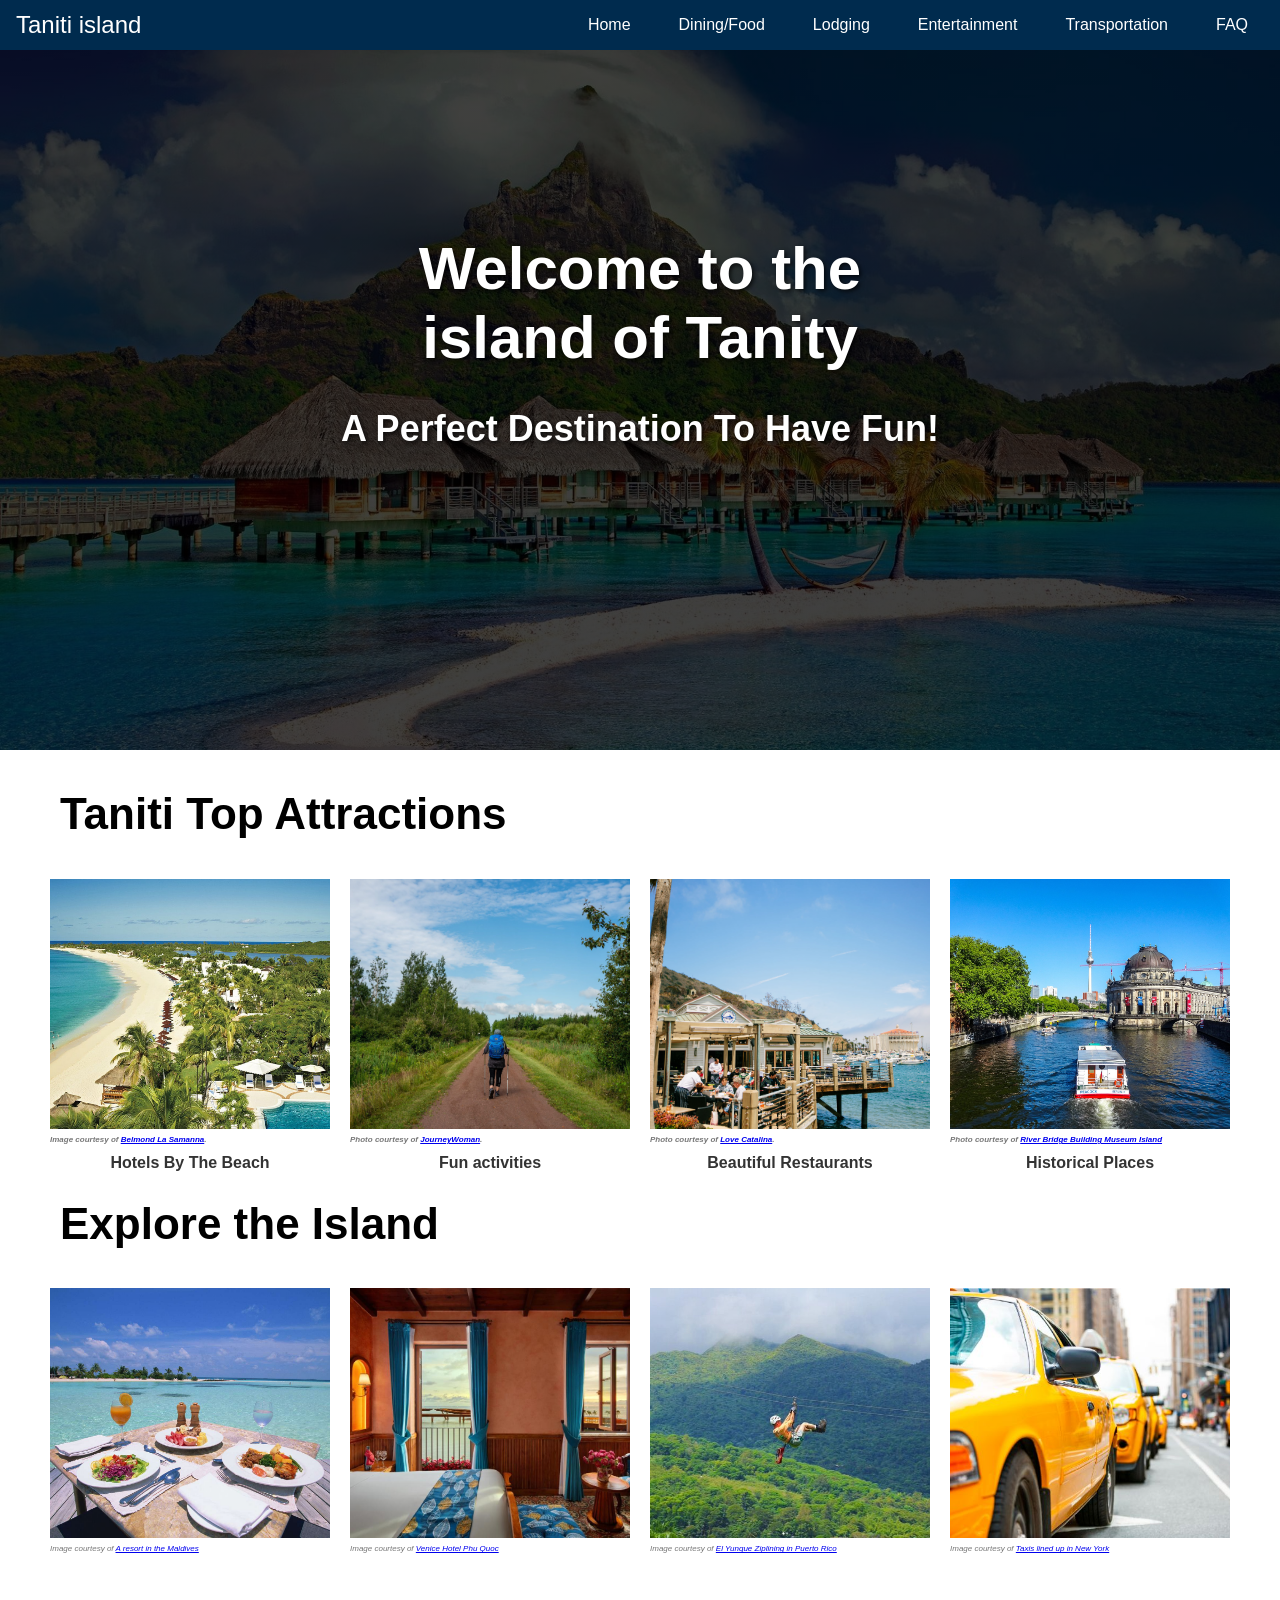
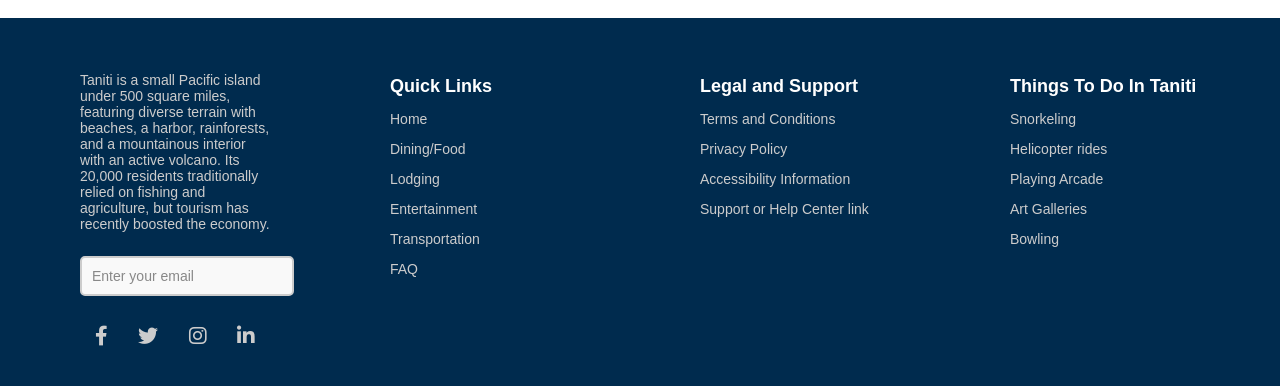
<file: home.html>
<!DOCTYPE html>
<html>
<head>
    <meta charset="UTF-8">
    <meta name="viewport" content="width=device-width, initial-scale=1.0">
    <title>Welcome to Taniti</title>
    <!-- <link rel="icon" href="favicon.ico" type="image/x-icon">    The small icon displayed in the browser tab -->
    <link rel="stylesheet" href="homestyles.css">
    <link href="https://cdnjs.cloudflare.com/ajax/libs/font-awesome/6.0.0-beta3/css/all.min.css" rel="stylesheet">
</head>
<body>
    
    <!------------------ Navigation Section -------------------->

    <div class="navbar">
        <!-- Logo Section -->
        <a href="home.html" style="text-decoration: none; color: white;"><div class="logo">Taniti island</div></a>

        <!-- Menu Toggle Button -->
        <div class="menu-toggle" id="menu-toggle">
            <span></span>
            <span></span>
            <span></span>
        </div>

        <!-- Navigation Links -->
        <div class="nav-links" id="nav-links">
            <a href="home.html">Home</a>
            <a href="Diningfood.html">Dining/Food</a>
            <a href="Lodging.html">Lodging</a>
            <a href="Entertainment.html">Entertainment</a>
            <a href="Transportation.html">Transportation</a>
            <a href="FAQ.html">FAQ</a>
        </div>
    </div>
    <script src="script.js"></script>

    <!------------------ top Section -------------------->

    <div class="top-section">
        <div class="top-text">
            Welcome to the island of Tanity<br>
            <p>A Perfect Destination To Have Fun!</p>
        </div>
    </div>

    <!------------------ Middle Section -------------------->

    <h1>Taniti Top Attractions</h1>
    
    <div class="picture-section">
        <div class="picture-container">
            <img src="hotel.jpg" alt="La Samanna Resort" title="La Samanna: Unspoilt beaches and killer cocktails. courtesy Belmond La Samanna">
            <p class="caption">
                Image courtesy of <a href="https://www.belmond.com/hotels/north-america/caribbean/st-martin/belmond-la-samanna/" target="_blank">Belmond La Samanna</a>.
            </p>
            <p>Hotels By The Beach</p>
        </div>
        <div class="picture-container">
            <img src="walking.jpg" alt="A person walking on a scenic nature trail surrounded by greenery and blue skies, from JourneyWoman" title="Photo by JourneyWoman - Canada's PEI Island Walk">
            <p class="caption">
                Photo courtesy of <a href="https://journeywoman.com/destinations/peis-island-walk-canadas-camino-is-designed-for-shoulder-season-travel/" target="_blank">JourneyWoman</a>.
            </p>
            <p>Fun activities</p>
        </div>
        <div class="picture-container">
            <img src="restaurant.jpg" alt="A waterfront restaurant with outdoor seating, overlooking boats and a scenic harbor, from Love Catalina" title="Photo by Love Catalina - Waterfront Dining">
            <p class="caption">
                Photo courtesy of <a href="https://www.lovecatalina.com/" target="_blank">Love Catalina</a>.
            </p>
            <p>Beautiful Restaurants</p>
        </div>
        <div class="picture-container">
            <img src="museum.jpg" alt="a boat on the river next to a museum" title="Photo by nikolai_kolosov - pixabay">
            <p class="caption">
                Photo courtesy of <a href="https://pixabay.com/photos/river-bridge-building-museum-island-5825842/" target="_blank">River Bridge Building Museum Island</a>
            </p>
            <p>Historical Places</p>
        </div>
    </div>

    <h1>Explore the Island</h1>

    <div class="image-row">
        <div class="image-container">
            <img src="restaurant2.jpg" alt="A dining table with tropical food overlooking a clear turquoise beach" title="Dining by the beach on one of the world's best islands for food">
            <p class="caption">
                Image courtesy of <a href="https://milelion.com/wp-content/uploads/2019/08/Pasted-into-Review-W-Maldives-Dining4.png" target="_blank">A resort in the  Maldives</a>
            </p>
            <div class="overlay">
                <button onclick="window.location.href='Diningfood.html';" class="overlay-btn">Dining/Food</button>
            </div>
        </div>
        <div class="image-container">
            <img src="hotel1.jpg" alt="A room with a view of the ocean" title="A room with a view of the ocean">
            <p class="caption">
                Image courtesy of <a href="https://www.booking.com/hotel/vn/venice-phu-quoc-free-hon-thom-island-waterpark-cable-car.html?aid=364761&label=0114c71ff7_phu-quoc-island__&checkin=&checkout=&group_adults=1&group_children=0" target="_blank">Venice Hotel Phu Quoc</a>
            </p>
            <div class="overlay">
                <button onclick="window.location.href='Lodging.html';" class="overlay-btn">Lodging</button>
            </div>
        </div>
        <div class="image-container">
            <img src="zip-lining.jpg" alt="a person zip-lining through a forest" title="zip-lining through a forest">
            <p class="caption">
                Image courtesy of <a href="https://media.tacdn.com/media/attractions-splice-spp-674x446/11/8b/8b/69.jpg" target="_blank">El Yunque Ziplining in Puerto Rico</a>
            </p>
            <div class="overlay">
                <button onclick="window.location.href='Entertainment.html';" class="overlay-btn">Entertainment</button>
            </div>
        </div>
        <div class="image-container">
            <img src="taxi.jpg" alt="Taxis lined up in a row" title="Taxis lined up in a row">
            <p class="caption">
                Image courtesy of <a href="https://assets.website-files.com/60e3fb5c5e82984b507a6645/60ef2ff49757da0efdab6933_10-p-500.png" target="_blank">Taxis lined up in New York</a>
            </p>
            <div class="overlay">
                <button onclick="window.location.href='Transportation.html';" class="overlay-btn">Transportation</button>
            </div>
        </div>
    </div>


    <!--------------------- Footer Section ------------------->
    <div class="footer">
        <div class="footer-section">
            <p>Taniti is a small Pacific island under 500 square miles, featuring diverse terrain with beaches, a harbor, rainforests, and a mountainous interior with an active volcano. Its 20,000 residents traditionally relied on fishing and agriculture, but tourism has recently boosted the economy.</p>
            <input type="text" class="input-box" placeholder="Enter your email">
            <div class="icons">
                <i class="fab fa-facebook-f"></i>
                <i class="fab fa-twitter"></i>
                <i class="fab fa-instagram"></i>
                <i class="fab fa-linkedin-in"></i>
            </div>
        </div>
        <div class="footer-section">
            <h3>Quick Links</h3>
                <p><a href="home.html">Home</a></p>
                <p><a href="Diningfood.html">Dining/Food</a></p>
                <p><a href="Lodging.html">Lodging</a></p>
                <p><a href="Entertainment.html">Entertainment</a></p>
                <p><a href="Transportation.html">Transportation</a></p>
                <p><a href="FAQ.html">FAQ</a></p>
        </div>
        <div class="footer-section">
            <h3>Legal and Support</h3>
            <p><a href="#">Terms and Conditions</a></p>
            <p><a href="#">Privacy Policy</a></p>
            <p><a href="#">Accessibility Information</a></p>
            <p><a href="#">Support or Help Center link</a></p>
        </div>
        <div class="footer-section">
            <h3>Things To Do In Taniti</h3>
            <p><a href="#">Snorkeling</a></p>
            <p><a href="#">Helicopter rides</a></p>
            <p><a href="#">Playing Arcade</a></p>
            <p><a href="#">Art Galleries</a></p>
            <p><a href="#">Bowling</a></p>
        </div>
    </div>

</body>
</html>
</file>
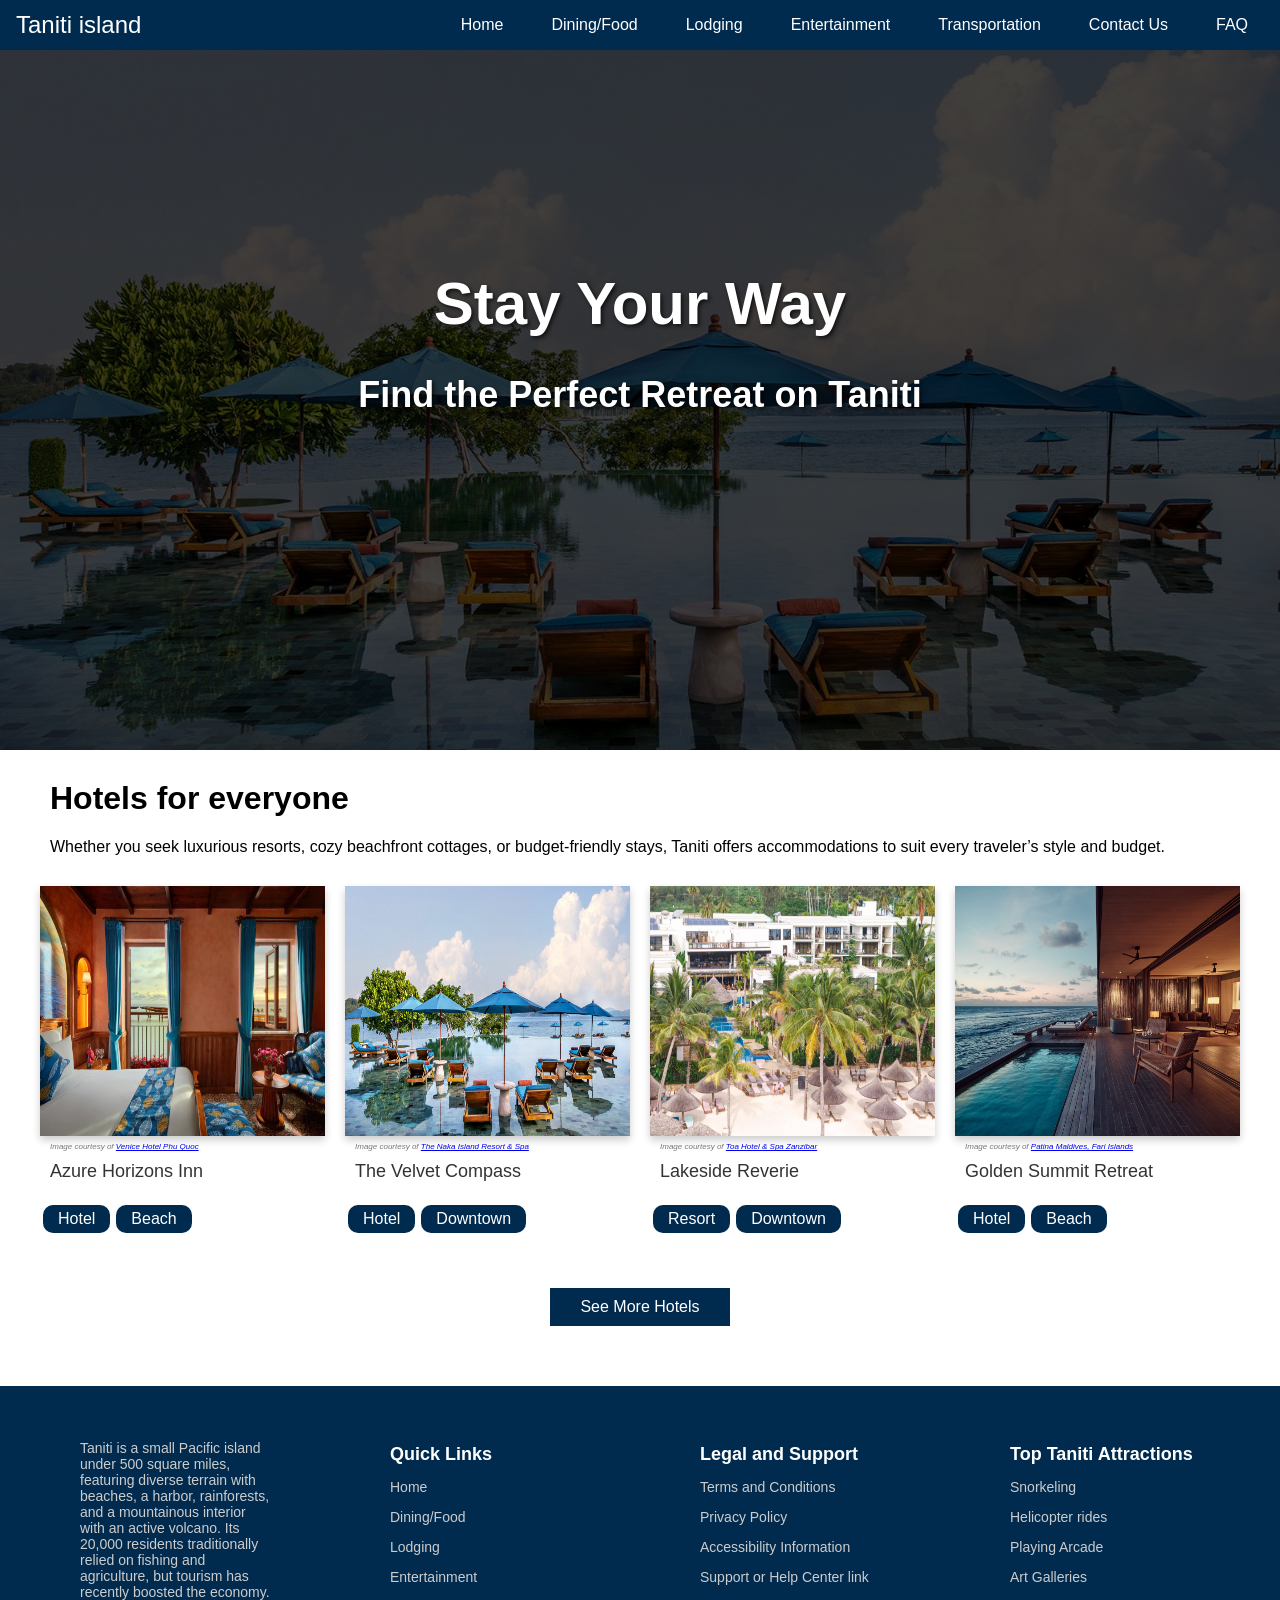
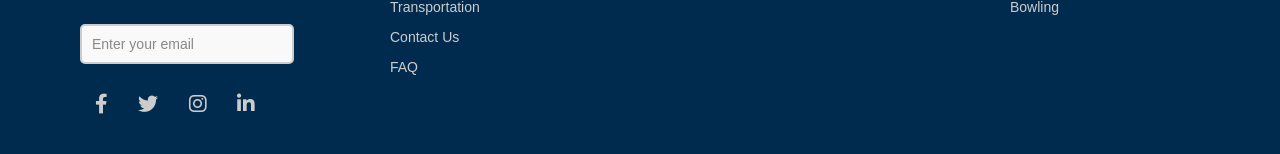
<file: Lodging.html>
<!DOCTYPE html>
<html>
<head>
    <meta charset="UTF-8">
    <meta name="viewport" content="width=device-width, initial-scale=1.0">
    <title>Where to Stay</title>
    <!-- <link rel="icon" href="favicon.ico" type="image/x-icon">    The small icon displayed in the browser tab -->
    <link rel="stylesheet" href="Lodgingstyles.css">
    <link href="https://cdnjs.cloudflare.com/ajax/libs/font-awesome/6.0.0-beta3/css/all.min.css" rel="stylesheet">
</head>
<body>
    
    <!------------------ Navigation Section -------------------->

    <div class="navbar">
        <!-- Logo Section -->
        <a href="index.html" style="text-decoration: none; color: white;"><div class="logo">Taniti island</div></a>

        <!-- Menu Toggle Button -->
        <div class="menu-toggle" id="menu-toggle">
            <span></span>
            <span></span>
            <span></span>
        </div>

        <!-- Navigation Links -->
        <div class="nav-links" id="nav-links">
            <a href="index.html">Home</a>
            <a href="Diningfood.html">Dining/Food</a>
            <a href="Lodging.html">Lodging</a>
            <a href="Entertainment.html">Entertainment</a>
            <a href="Transportation.html">Transportation</a>
            <a href="contactus.html">Contact Us</a>
            <a href="FAQ.html">FAQ</a>
        </div>
    </div>
    <script src="script.js"></script>

    <!------------------ top Section -------------------->

    <div class="top-section">
        <div class="top-text">
            Stay Your Way<br>
            <p>Find the Perfect Retreat on Taniti</p>
        </div>
    </div>
    <!------------------ Middle Section -------------------->
    <div class="middle-text">
        <h1>Hotels for everyone</h1>
        <p>Whether you seek luxurious resorts, cozy beachfront cottages, or budget-friendly stays, Taniti offers accommodations to suit every traveler’s style and budget.</p>
    </div>
    
    <div class="picture-section">
        <div class="picture-container">
            <img src="hotel1.jpg" alt="A room with a view of the ocean" title="A room with a view of the ocean">
            <p class="caption">
                Image courtesy of <a href="https://www.booking.com/hotel/vn/venice-phu-quoc-free-hon-thom-island-waterpark-cable-car.html?aid=364761&label=0114c71ff7_phu-quoc-island__&checkin=&checkout=&group_adults=1&group_children=0" target="_blank">Venice Hotel Phu Quoc</a>
            </p>
            <p>Azure Horizons Inn</p>
            <button class="restaurant_btn">Hotel</button>
            <button class="restaurant_btn">Beach</button>
        </div>
        <div class="picture-container">
            <img src="hotel2.jpg" alt="The Naka Island Resort & Spa" title="The Naka Island Resort & Spa">
            <p class="caption">
                Image courtesy of <a href="https://q-xx.bstatic.com/xdata/images/hotel/max1024x768/605914315.jpg?k=13fb2ba26599932d59213e000f4b9a611d48509bbfddd70d38ba5ea323706f8b&o=&s=1024x" target="_blank">The Naka Island Resort & Spa</a>
            </p>
            <p>The Velvet Compass</p>
            <button class="restaurant_btn">Hotel</button>
            <button class="restaurant_btn">Downtown</button>
        </div>
        <div class="picture-container">
            <img src="hotel3.jpg" alt="Toa Hotel & Spa Zanzibar - Pongwe Beach" title="Toa Hotel & Spa Zanzibar - Pongwe Beach">
            <p class="caption">
                Image courtesy of <a href="https://toa-hotel-spa-zanzibar-pongwe.booked.net/" target="_blank">Toa Hotel & Spa Zanzibar</a>
            <p>Lakeside Reverie</p>
            <button class="restaurant_btn">Resort</button>
            <button class="restaurant_btn">Downtown</button>
        </div>
        <div class="picture-container">
            <img src="hotel4.jpg" alt="Patina Maldives, Fari Islands" title="Patina Maldives, Fari Islands">
            <p class="caption">
                Image courtesy of <a href="https://dynamic-media-cdn.tripadvisor.com/media/photo-o/1d/55/b9/62/one-bedroom-water-villa.jpg?w=1200&h=-1&s=1" target="_blank">Patina Maldives, Fari Islands</a>
            <p>Golden Summit Retreat</p>
            <button class="restaurant_btn">Hotel</button>
            <button class="restaurant_btn">Beach</button>
        </div>
    </div>

    <button class="seemore_btn">See More Hotels</button>

    


    <!--------------------- Footer Section ------------------->
    <div class="footer">
        <div class="footer-section">
            <p>Taniti is a small Pacific island under 500 square miles, featuring diverse terrain with beaches, a harbor, rainforests, and a mountainous interior with an active volcano. Its 20,000 residents traditionally relied on fishing and agriculture, but tourism has recently boosted the economy.</p>
            <input type="text" class="input-box" placeholder="Enter your email">
            <div class="icons">
                <i class="fab fa-facebook-f"></i>
                <i class="fab fa-twitter"></i>
                <i class="fab fa-instagram"></i>
                <i class="fab fa-linkedin-in"></i>
            </div>
        </div>
        <div class="footer-section">
            <h3>Quick Links</h3>
            <p><a href="index.html">Home</a></p>
            <p><a href="Diningfood.html">Dining/Food</a></p>
            <p><a href="Lodging.html">Lodging</a></p>
            <p><a href="Entertainment.html">Entertainment</a></p>
            <p><a href="Transportation.html">Transportation</a></p>
            <p><a href="contactus.html">Contact Us</a></p>
            <p><a href="FAQ.html">FAQ</a></p>
        </div>
        <div class="footer-section">
            <h3>Legal and Support</h3>
            <p><a href="#">Terms and Conditions</a></p>
            <p><a href="#">Privacy Policy</a></p>
            <p><a href="#">Accessibility Information</a></p>
            <p><a href="#">Support or Help Center link</a></p>
        </div>
        <div class="footer-section">
            <h3>Top Taniti Attractions</h3>
            <p><a href="#">Snorkeling</a></p>
            <p><a href="#">Helicopter rides</a></p>
            <p><a href="#">Playing Arcade</a></p>
            <p><a href="#">Art Galleries</a></p>
            <p><a href="#">Bowling</a></p>
        </div>
    </div>

    </body>
    </html>
</file>
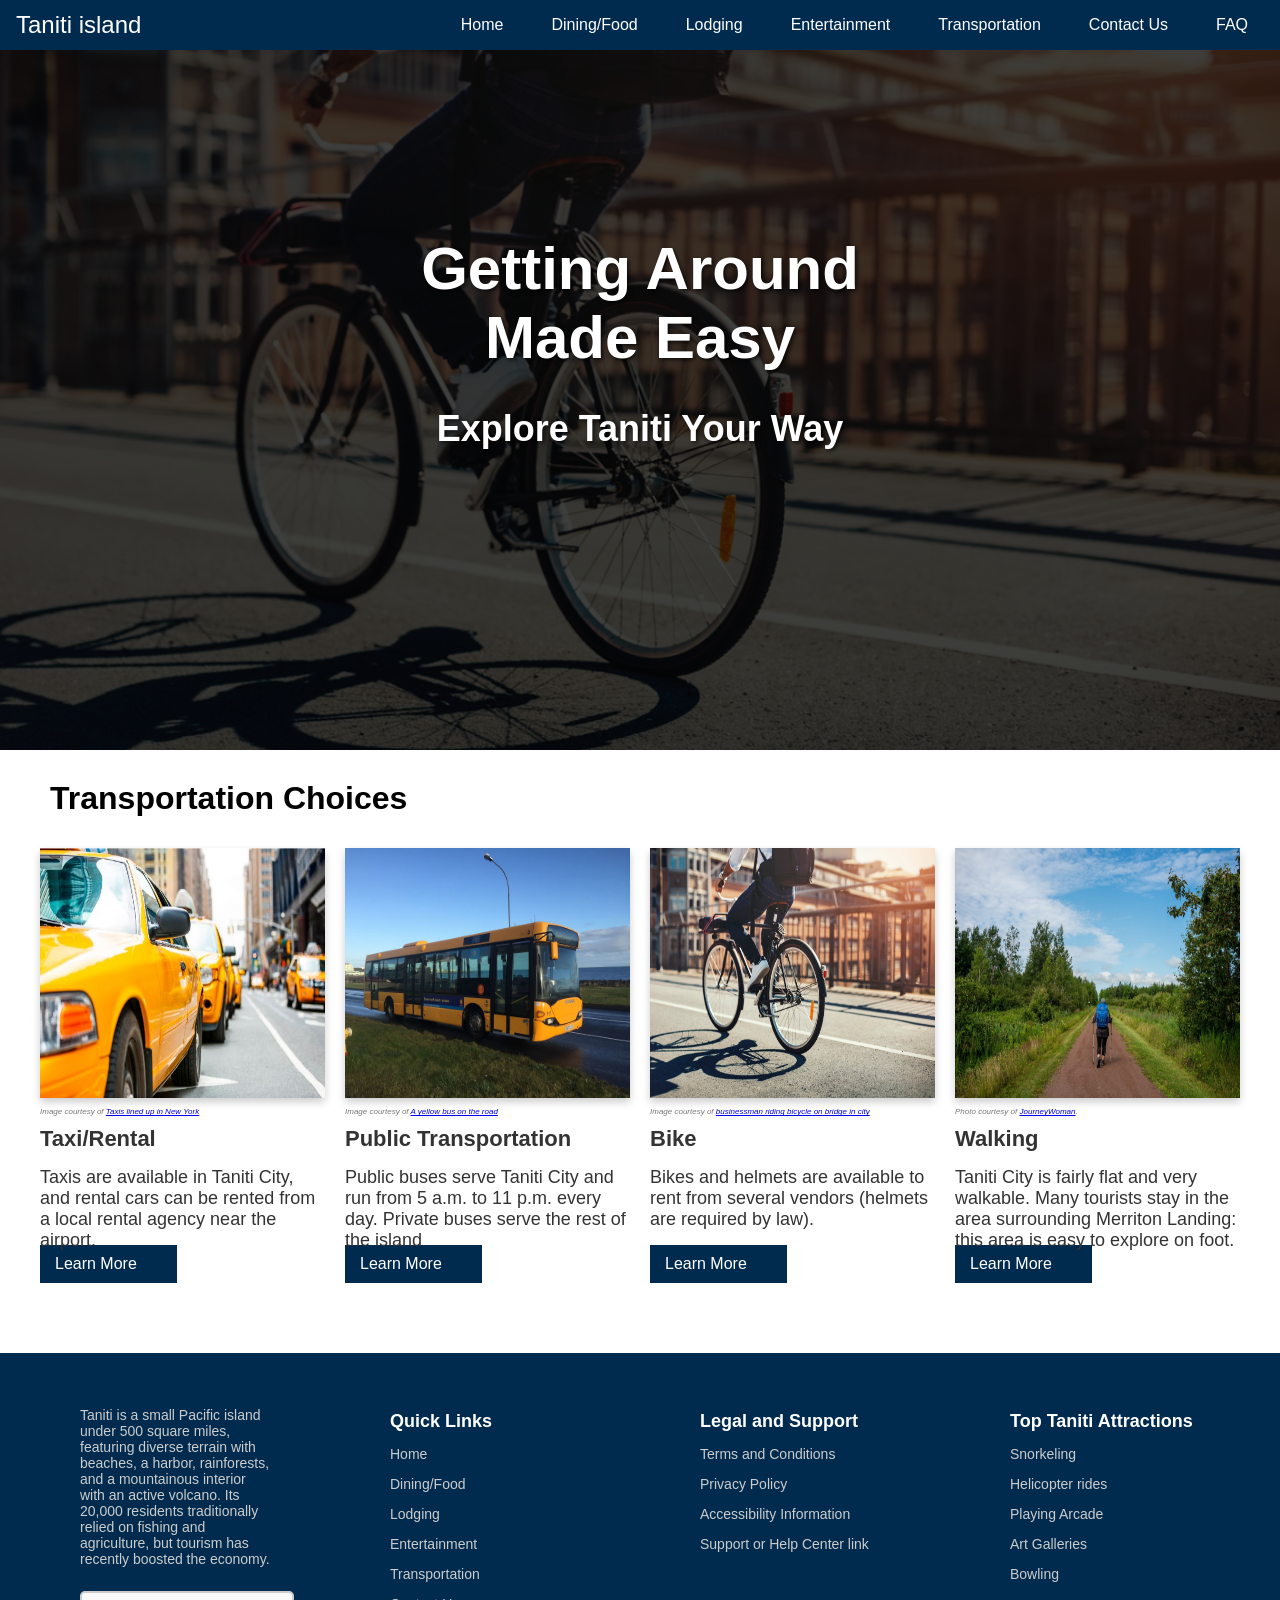
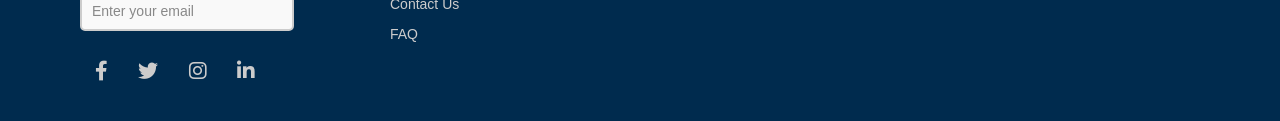
<file: Transportation.html>
<!DOCTYPE html>
<html>
<head>
    <meta charset="UTF-8">
    <meta name="viewport" content="width=device-width, initial-scale=1.0">
    <title>Get Around</title>
    <!-- <link rel="icon" href="favicon.ico" type="image/x-icon">    The small icon displayed in the browser tab -->
    <link rel="stylesheet" href="Transportationstyles.css">
    <link href="https://cdnjs.cloudflare.com/ajax/libs/font-awesome/6.0.0-beta3/css/all.min.css" rel="stylesheet">
</head>
<body>
    
    <!------------------ Navigation Section -------------------->

    <div class="navbar">
        <!-- Logo Section -->
        <a href="index.html" style="text-decoration: none; color: white;"><div class="logo">Taniti island</div></a>

        <!-- Menu Toggle Button -->
        <div class="menu-toggle" id="menu-toggle">
            <span></span>
            <span></span>
            <span></span>
        </div>

        <!-- Navigation Links -->
        <div class="nav-links" id="nav-links">
            <a href="index.html">Home</a>
            <a href="Diningfood.html">Dining/Food</a>
            <a href="Lodging.html">Lodging</a>
            <a href="Entertainment.html">Entertainment</a>
            <a href="Transportation.html">Transportation</a>
            <a href="contactus.html">Contact Us</a>
            <a href="FAQ.html">FAQ</a>
        </div>
    </div>
    <script src="script.js"></script>

    <!------------------ top Section -------------------->

    <div class="top-section">
        <div class="top-text">
            Getting Around Made Easy<br>
            <p>Explore Taniti Your Way</p>
        </div>
    </div>

    <!------------------ Middle Section -------------------->

    <div class="middle-text">
        <h1>Transportation Choices</h1>
    </div>
    
    <div class="picture-section">
        <div class="picture-container">
            <img src="taxi.jpg" alt="Taxis lined up in a row" title="Taxis lined up in a row">
            <p class="caption">
                Image courtesy of <a href="https://assets.website-files.com/60e3fb5c5e82984b507a6645/60ef2ff49757da0efdab6933_10-p-500.png" target="_blank">Taxis lined up in New York</a>
            </p>
            <h1>Taxi/Rental</h1>
            <p style="height: 60px;">Taxis are available in Taniti City, and rental cars can be rented from a local rental agency near the airport. </p>
            <button class="restaurant_btn">Learn More</button>
        </div>
        <div class="picture-container">
            <img src="public transportation.jpg" alt="A yellow bus on the road" title="A yellow bus on the road">
            <p class="caption">
                Image courtesy of <a href="https://upload.wikimedia.org/wikipedia/commons/a/a2/Reykjavik_bus_117_S_22391348956.jpg" target="_blank">A yellow bus on the road</a>
            </p>
            <h1>Public Transportation</h1>
            <p style="height: 60px;">Public buses serve Taniti City and run from 5 a.m. to 11 p.m. every day. Private buses serve the rest of the island</p>
            <button class="restaurant_btn">Learn More</button>
        </div>
        <div class="picture-container">
            <img src="biking.jpg" alt="businessman riding bicycle on bridge in city" title="businessman riding bicycle on bridge in city">
            <p class="caption">
                Image courtesy of <a href="https://us.images.westend61.de/0000913867pw/low-section-of-businessman-riding-bicycle-on-bridge-in-city-MASF04286.jpg" target="_blank">businessman riding bicycle on bridge in city</a>
            </p>
            <h1>Bike</h1>
            <p style="height: 60px;">Bikes and helmets are available to rent from several vendors (helmets are required by law).</p>
            <button class="restaurant_btn">Learn More</button>
        </div>
        <div class="picture-container">
            <img src="walking.jpg" alt="A person walking on a scenic nature trail surrounded by greenery and blue skies, from JourneyWoman" title="Photo by JourneyWoman - Canada's PEI Island Walk">
            <p class="caption">
                Photo courtesy of <a href="https://journeywoman.com/destinations/peis-island-walk-canadas-camino-is-designed-for-shoulder-season-travel/" target="_blank">JourneyWoman</a>.
            </p>
            <h1>Walking</h1>
            <p style="height: 60px;">Taniti City is fairly flat and very walkable. Many tourists stay in the area surrounding Merriton Landing: this area is easy to explore on foot.</p>
            <button class="restaurant_btn">Learn More</button>
        </div>
    </div>
    
    
    <!--------------------- Footer Section ------------------->
    <div class="footer">
        <div class="footer-section">
            <p>Taniti is a small Pacific island under 500 square miles, featuring diverse terrain with beaches, a harbor, rainforests, and a mountainous interior with an active volcano. Its 20,000 residents traditionally relied on fishing and agriculture, but tourism has recently boosted the economy.</p>
            <input type="text" class="input-box" placeholder="Enter your email">
            <div class="icons">
                <i class="fab fa-facebook-f"></i>
                <i class="fab fa-twitter"></i>
                <i class="fab fa-instagram"></i>
                <i class="fab fa-linkedin-in"></i>
            </div>
        </div>
        <div class="footer-section">
            <h3>Quick Links</h3>
            <p><a href="index.html">Home</a></p>
            <p><a href="Diningfood.html">Dining/Food</a></p>
            <p><a href="Lodging.html">Lodging</a></p>
            <p><a href="Entertainment.html">Entertainment</a></p>
            <p><a href="Transportation.html">Transportation</a></p>
            <p><a href="contactus.html">Contact Us</a></p>
            <p><a href="FAQ.html">FAQ</a></p>
        </div>
        <div class="footer-section">
            <h3>Legal and Support</h3>
            <p><a href="#">Terms and Conditions</a></p>
            <p><a href="#">Privacy Policy</a></p>
            <p><a href="#">Accessibility Information</a></p>
            <p><a href="#">Support or Help Center link</a></p>
        </div>
        <div class="footer-section">
            <h3>Top Taniti Attractions</h3>
            <p><a href="#">Snorkeling</a></p>
            <p><a href="#">Helicopter rides</a></p>
            <p><a href="#">Playing Arcade</a></p>
            <p><a href="#">Art Galleries</a></p>
            <p><a href="#">Bowling</a></p>
        </div>
    </div>

    </body>
    </html>
</file>
<file: homestyles.css>
body {
    margin: 0;
    font-family: Arial, sans-serif;
}

/* Navbar Styles */
.navbar {
    display: flex;
    justify-content: space-between;
    align-items: center;
    padding: 0.5rem 1rem;
    background-color: #002b4e;;
    color: #fff;
    position: relative;
}

.navbar .logo {
    font-size: 1.5rem;
}

/* Navigation Links */
.nav-links {
    display: flex;
    gap: 1rem;
}

.nav-links a {
    text-decoration: none;
    color: #fff;
    padding: 0.5rem 1rem;
    transition: background-color 0.3s;
}

.nav-links a:hover {
    background-color: #008cff;
    border-radius: 5px;
}

/* Menu Toggle Button */
.menu-toggle {
    display: none;
    flex-direction: column;
    cursor: pointer;
}

.menu-toggle span {
    background-color: #fff;
    height: 3px;
    width: 25px;
    margin: 4px 0;
    transition: transform 0.3s;
}

@media (max-width: 870px) {
    .navbar .logo {
        font-size: 1.2rem;
    }
    
    .nav-links {
        display: flex;
        gap: 0.3rem;
    }
}

/* Responsive Design */
@media (max-width: 768px) {
    .menu-toggle {
        display: flex;
    }

    .nav-links {
        display: none;
        flex-direction: column;
        background-color: #333;
        position: absolute;
        top: 100%;
        right: 0;
        width: 100%;
        text-align: center;
        z-index: 1000;
    }

    .nav-links.active {
        display: flex;
    }

    .nav-links a {
        padding: 1rem;
    }
}


.top-section {
    width: 100%; /* Full width */
    height: 700px; /* Fixed height for larger screens */
    background-image: linear-gradient(rgba(0,0,0,0.75),rgba(0,0,0,0.75)),url(taniti.jpg);
    background-size: cover; /* Ensures the image covers the whole section */
    background-position: center; /* Centers the image */
    background-repeat: no-repeat; /* Prevents tiling of the image */
}

/* Adjust text styles */
.top-text {
    position: absolute; /* Position relative to the .hero-section */
    top: 40%; /* Center vertically */
    left: 50%; /* Center horizontally */
    transform: translate(-50%, -50%); /* Adjust to the exact center */
    color: white; /* Text color */
    text-align: center; /* Center align text */
    font-size: 60px; /* Adjust font size for larger screens */
    font-weight: bold; /* Make the text bold */
    text-shadow: 2px 2px 4px rgba(0, 0, 0, 0.7); /* Add a shadow for better visibility */
    padding: 20px; /* Add some padding for better readability */
    max-width: 100%; /* Prevents text from overflowing on smaller screens */
    box-sizing: border-box; /* Includes padding in width calculations */
}

.top-text p {
    font-size: 36px;
}
/* Responsive Design */
@media (max-width: 1023px) {
    .top-section {
        height: 500px; /* Reduce height for medium screens */
    }

    .top-text {
        font-size: 42px; /* Smaller text for medium screens */
        top: 35%; /* Center vertically */
    }

    .top-text p {
        font-size: 28px;
    }
    
}

@media (max-width: 768px) {
    .top-section {
        height: 400px; /* Reduce height for small screens */
    }

    .top-text {
        font-size: 36px; /* Smaller text for small screens */
        top: 25%; /* Center vertically */
    }

    .top-text p {
        font-size: 20px;
    }
}

@media (max-width: 480px) {
    .top-section {
        height: 300px; /* Reduce height for very small screens */
    }

    .top-text {
        font-size: 28px; /* Even smaller text for very small screens */
        line-height: 1.2; /* Adjust line spacing for better readability */
        top: 20%; /* Center vertically */
    }

    .top-text p {
        font-size: 16px;
    }
}


.picture-section {
    display: flex; /* Makes the containers align horizontally */
    justify-content: space-around; /* Adds space evenly around the containers */
    margin: 0px 40px; /* Adds spacing between sections */
    margin-bottom: 60px;
    flex-wrap: wrap; /* Ensures responsiveness for smaller screens */
}
.picture-container {
    width: 200px; /* Adjust as needed */
    height: 250px; /* Keep aspect ratio for square images */
    flex: 1 1 22%; /* Flexible layout for four images in a row */
    margin: 0 10px; /* Adds spacing between containers */
    text-align: center; /* Centers the text and buttons below the image */
}
.picture-container img {
    width: 100%; /* Makes the image responsive */
    height: 100%; /* Ensures the image fills the container */
    object-fit: cover; /* Ensures the image scales without distortion */
    cursor: pointer;
}

.picture-container .caption {
    font-size: 0.5em;
    color: #777;
    margin-top: 2px;
    font-style: italic;
    text-align: left;
}

.picture-container img:hover {
    transform: scale(1.05); /* Slight zoom effect on hover */
}
.picture-container p {
    margin-top: 10px;
    font-size: 16px; /* Adjust text size */
    color: #333; /* Text color */
    font-weight: bold;
}

h1 {
    padding: 10px 60px;
    font-size: 44px;
}


@media (max-width: 750px) {
    .picture-section {
        display: flex;
        flex-direction: column; /* Align items vertically */
    }

    .picture-container {
        width: 100%; /* Adjust as needed */
        margin: 20px auto;
        height: 300px; /* Keep aspect ratio for square images */
        flex: 1 1 22%; /* Flexible layout for four images in a row */
        text-align: center; /* Centers the text and buttons below the image */
    }
    .picture-container img {
        width: 100%; /* Makes the image responsive */
        height: 100%; /* Ensures the image fills the container */
        object-fit: cover; /* Ensures the image scales without distortion */
        cursor: pointer;
    }
}

.image-row {
    display: flex; /* Makes the containers align horizontally */
    justify-content: space-around; /* Adds space evenly around the containers */
    margin: 20px 40px; /* Adds spacing between sections */
    margin-bottom: 80px;
    flex-wrap: wrap; /* Ensures responsiveness for smaller screens */
}

.image-container {
    position: relative; /* Enables positioning of overlay text */
    width: 200px; /* Adjust as needed */
    height: 250px; /* Keep aspect ratio for square images */
    flex: 1 1 22%; /* Flexible layout for four images in a row */
    margin: 0 10px; /* Adds spacing between containers */
    text-align: center; /* Centers the text and buttons below the image */
}

.image-container img {
    width: 100%; /* Makes the image responsive */
    height: 100%; /* Ensures the image fills the container */
    object-fit: cover; /* Ensures the image scales without distortion */
    cursor: pointer;
}

.image-container .caption {
    font-size: 0.5em;
    color: #777;
    margin-top: 2px;
    font-style: italic;
    text-align: left;
}

.overlay {
    position: absolute; /* Positions overlay over image */
    top: 0;
    left: 0;
    width: 100%;
    height: 100%;
    background-color: rgba(0, 0, 0, 0); /* Initial transparent overlay */
    transition: background-color 0.5s ease; /* Smooth transition for overlay */
    cursor: pointer;
    display: flex;
    flex-direction: column;
    justify-content: center;
    align-items: center;
    opacity: 0; /* Hide overlay initially */
}

.image-container:hover .overlay {
    background-color: rgba(0, 0, 0, 0.6); /* Dark overlay on hover */
    opacity: 1; /* Show overlay on hover */
}

.overlay-text {
    position: absolute; /* Positions text over the image */
    top: 80%; /* Centers text vertically */
    left: 50%; /* Centers text horizontally */
    transform: translate(-50%, -50%); /* Adjusts the exact centering */
    color: white; /* Text color */
    font-size: 16px; /* Font size of the text */
    font-weight: bold; /* Makes text bold */
    text-shadow: 2px 2px 4px rgba(0, 0, 0, 0.6); /* Adds shadow for readability */
    text-align: center; /* Centers multiline text */
}

.overlay-btn {
    padding: 8px 16px;
    font-size: 14px;
    color: white;
    background-color: #0056b3;
    border: none;
    border-radius: 0px;
    cursor: pointer;
    transition: background-color 0.3s ease;
    margin-top: 40%;
}

.overlay-btn:hover {
    background-color: #008cff;
}

.image-container:hover .overlay {
    background-color: rgba(0, 0, 0, 0.6);
}

/* Button Container */
.see-more-container {
    text-align: right; /* Align the button to the right */
    margin: 20px 70px 40px 0px; /* Add some margin for spacing */
}

@media (max-width: 750px) {
    .image-row {
        display: flex;
        flex-direction: column; /* Align items vertically */
    }

    .image-container {
        width: 100%; /* Adjust as needed */
        margin: 20px auto;
    }

    .overlay {
        opacity: 1;
    }

    .image-container:hover .overlay {
        background-color: transparent;
    }

    .overlay-btn {
        margin-top: 30%;
    }

}

.footer {
    display: flex;
    justify-content: space-between; /* Distribute sections horizontally */
    padding: 40px 20px;
    background-color: #002b4e; /* Dark background */
    color: white;
    max-height: 900px;
}
.footer .footer-section {
    width: 100%;
    padding: 0 60px;
}

.footer .footer-section h3 {
    font-size: 18px;
    margin-bottom: 10px;
}
.footer .footer-section p, 
.footer .footer-section a {
    font-size: 14px;
    color: #ccc; /* Light text color */
    text-decoration: none;
}
.footer .footer-section a:hover {
    color: white; /* Hover effect on links */
}

.footer .footer-section .input-box {
    width: 100%; /* Full width of the section */
    padding: 10px;
    margin-top: 10px;
    border: 2px solid #ccc; /* Light border */
    border-radius: 5px; /* Rounded corners */
    background-color: #f9f9f9; /* Light background for the input */
    color: #333; /* Dark text color */
    font-size: 14px;
}

.footer .footer-section .input-box::placeholder {
    color: #888; /* Light grey placeholder text */
}

.footer .footer-section .icons {
    display: flex;
    justify-content: space-around; /* Space out icons */
    margin-top: 30px;
}
.footer .footer-section .icons i {
    font-size: 20px;
    color: #ccc; /* Light icon color */
    cursor: pointer;
}
.footer .footer-section .icons i:hover {
    color: white; /* Hover effect on icons */
}

/* Responsive Design: Stack footer sections on smaller screens */

@media (max-width: 1100px) {
    .footer .footer-section {
        width: 100%;
        padding: 0 30px;
    }
}

@media (max-width: 950px) {
    .footer .footer-section {
        width: 100%;
        padding: 0 20px;
    }
}

@media (max-width: 768px) {
    .footer {
        flex-direction: column; /* Stack sections vertically */
        align-items: center;
    }
    .footer .footer-section {
        width: 90%; /* Make sections full width */
        margin-bottom: 20px; /* Add space between sections */
    }

    .footer .footer-section .input-box {
        max-width: 700px; /* Full width of the section */
    }

    .footer .footer-section .icons {
        justify-content: center; /* Center icons */
        margin-top: 20px;
        gap: 10px;
    }
}
</file>
<file: contactusstyles.css>
body {
    margin: 0;
    font-family: Arial, sans-serif;
}

/* Navbar Styles */
.navbar {
    display: flex;
    justify-content: space-between;
    align-items: center;
    padding: 0.5rem 1rem;
    background-color: #002b4e;;
    color: #fff;
    position: relative;
}

.navbar .logo {
    font-size: 1.5rem;
}

/* Navigation Links */
.nav-links {
    display: flex;
    gap: 1rem;
}

.nav-links a {
    text-decoration: none;
    color: #fff;
    padding: 0.5rem 1rem;
    transition: background-color 0.3s;
}

.nav-links a:hover {
    background-color: #008cff;
    border-radius: 5px;
}

/* Menu Toggle Button */
.menu-toggle {
    display: none;
    flex-direction: column;
    cursor: pointer;
}

.menu-toggle span {
    background-color: #fff;
    height: 3px;
    width: 25px;
    margin: 4px 0;
    transition: transform 0.3s;
}

@media (max-width: 870px) {
    .navbar .logo {
        font-size: 1.2rem;
    }
    
    .nav-links {
        display: flex;
        gap: 0.3rem;
    }
}

/* Responsive Design */
@media (max-width: 768px) {
    .menu-toggle {
        display: flex;
    }

    .nav-links {
        display: none;
        flex-direction: column;
        background-color: #333;
        position: absolute;
        top: 100%;
        right: 0;
        width: 100%;
        text-align: center;
        z-index: 1000;
    }

    .nav-links.active {
        display: flex;
    }

    .nav-links a {
        padding: 1rem;
    }
}


.top-section {
    width: 100%; /* Full width */
    height: 700px; /* Fixed height for larger screens */
    background-image: linear-gradient(rgba(0,0,0,0.75),rgba(0,0,0,0.75)),url(taniti.jpg);
    background-size: cover; /* Ensures the image covers the whole section */
    background-position: center; /* Centers the image */
    background-repeat: no-repeat; /* Prevents tiling of the image */
}

/* Adjust text styles */
.top-text {
    position: absolute; /* Position relative to the .hero-section */
    top: 40%; /* Center vertically */
    left: 50%; /* Center horizontally */
    transform: translate(-50%, -50%); /* Adjust to the exact center */
    color: white; /* Text color */
    text-align: center; /* Center align text */
    font-size: 60px; /* Adjust font size for larger screens */
    font-weight: bold; /* Make the text bold */
    text-shadow: 2px 2px 4px rgba(0, 0, 0, 0.7); /* Add a shadow for better visibility */
    padding: 20px; /* Add some padding for better readability */
    max-width: 100%; /* Prevents text from overflowing on smaller screens */
    box-sizing: border-box; /* Includes padding in width calculations */
}

.top-text p {
    font-size: 36px;
}
/* Responsive Design */
@media (max-width: 1023px) {
    .top-section {
        height: 500px; /* Reduce height for medium screens */
    }

    .top-text {
        font-size: 42px; /* Smaller text for medium screens */
        top: 35%; /* Center vertically */
    }

    .top-text p {
        font-size: 28px;
    }
    
}

@media (max-width: 768px) {
    .top-section {
        height: 400px; /* Reduce height for small screens */
    }

    .top-text {
        font-size: 36px; /* Smaller text for small screens */
        top: 25%; /* Center vertically */
    }

    .top-text p {
        font-size: 20px;
    }
}

@media (max-width: 480px) {
    .top-section {
        height: 300px; /* Reduce height for very small screens */
    }

    .top-text {
        font-size: 28px; /* Even smaller text for very small screens */
        line-height: 1.2; /* Adjust line spacing for better readability */
        top: 20%; /* Center vertically */
    }

    .top-text p {
        font-size: 16px;
    }
}


.form-section {
    text-align: center;
    margin: 60px auto;
}

.form-section h2 {
    font-size: 24px;
    color: #333;
    margin-bottom: 20px;
}

form {
    max-width: 1000px;
    margin: 0 auto; /* Center the form */
    background-color: #f9f9f9;
    padding: 20px;
    border-radius: 8px;
    box-shadow: 0 4px 8px rgba(0, 0, 0, 0.1);
}

.form-group {
    margin-bottom: 15px;
    text-align: left;
    max-width: 700px;
    margin: 20px auto;
}

label {
    font-size: 14px;
    color: #555;
    display: block;
    margin-bottom: 5px;
}

input {
    width: 100%;
    padding: 10px;
    font-size: 14px;
    border: 1px solid #ccc;
    border-radius: 4px;
    box-sizing: border-box;
}

input:focus {
    outline: none;
    border-color: #007bff;
    box-shadow: 0 0 5px rgba(0, 123, 255, 0.5);
}

.submit-btn {
    width: 70%;
    padding: 10px;
    background-color: #007bff;
    color: white;
    font-size: 16px;
    border: none;
    border-radius: 4px;
    cursor: pointer;
    transition: background-color 0.3s;
}

.submit-btn:hover {
    background-color: #0056b3;
}


.footer {
    display: flex;
    justify-content: space-between; /* Distribute sections horizontally */
    padding: 40px 20px;
    background-color: #002b4e; /* Dark background */
    color: white;
    max-height: 900px;
}
.footer .footer-section {
    width: 100%;
    padding: 0 60px;
}

.footer .footer-section h3 {
    font-size: 18px;
    margin-bottom: 10px;
}
.footer .footer-section p, 
.footer .footer-section a {
    font-size: 14px;
    color: #ccc; /* Light text color */
    text-decoration: none;
}
.footer .footer-section a:hover {
    color: white; /* Hover effect on links */
}

.footer .footer-section .input-box {
    width: 100%; /* Full width of the section */
    padding: 10px;
    margin-top: 10px;
    border: 2px solid #ccc; /* Light border */
    border-radius: 5px; /* Rounded corners */
    background-color: #f9f9f9; /* Light background for the input */
    color: #333; /* Dark text color */
    font-size: 14px;
}

.footer .footer-section .input-box::placeholder {
    color: #888; /* Light grey placeholder text */
}

.footer .footer-section .icons {
    display: flex;
    justify-content: space-around; /* Space out icons */
    margin-top: 30px;
}
.footer .footer-section .icons i {
    font-size: 20px;
    color: #ccc; /* Light icon color */
    cursor: pointer;
}
.footer .footer-section .icons i:hover {
    color: white; /* Hover effect on icons */
}

/* Responsive Design: Stack footer sections on smaller screens */

@media (max-width: 1100px) {
    .footer .footer-section {
        width: 100%;
        padding: 0 30px;
    }
}

@media (max-width: 950px) {
    .footer .footer-section {
        width: 100%;
        padding: 0 20px;
    }
}

@media (max-width: 768px) {
    .footer {
        flex-direction: column; /* Stack sections vertically */
        align-items: center;
    }
    .footer .footer-section {
        width: 90%; /* Make sections full width */
        margin-bottom: 20px; /* Add space between sections */
    }

    .footer .footer-section .input-box {
        max-width: 700px; /* Full width of the section */
    }

    .footer .footer-section .icons {
        justify-content: center; /* Center icons */
        margin-top: 20px;
        gap: 10px;
    }
}
</file>
<file: Diningfoodstyles.css>
body {
    margin: 0;
    font-family: Arial, sans-serif;
}

/* Navbar Styles */
.navbar {
    display: flex;
    justify-content: space-between;
    align-items: center;
    padding: 0.5rem 1rem;
    background-color: #002b4e;;
    color: #fff;
    position: relative;
}

.navbar .logo {
    font-size: 1.5rem;
}

/* Navigation Links */
.nav-links {
    display: flex;
    gap: 1rem;
}

.nav-links a {
    text-decoration: none;
    color: #fff;
    padding: 0.5rem 1rem;
    transition: background-color 0.3s;
}

.nav-links a:hover {
    background-color: #008cff;
    border-radius: 5px;
}

/* Menu Toggle Button */
.menu-toggle {
    display: none;
    flex-direction: column;
    cursor: pointer;
}

.menu-toggle span {
    background-color: #fff;
    height: 3px;
    width: 25px;
    margin: 4px 0;
    transition: transform 0.3s;
}

@media (max-width: 870px) {
    .navbar .logo {
        font-size: 1.2rem;
    }
    
    .nav-links {
        display: flex;
        gap: 0.3rem;
    }
}

/* Responsive Design */
@media (max-width: 768px) {
    .menu-toggle {
        display: flex;
    }

    .nav-links {
        display: none;
        flex-direction: column;
        background-color: #333;
        position: absolute;
        top: 100%;
        right: 0;
        width: 100%;
        text-align: center;
        z-index: 1000;
    }

    .nav-links.active {
        display: flex;
    }

    .nav-links a {
        padding: 1rem;
    }
}


.top-section {
    width: 100%; /* Full width */
    height: 700px; /* Fixed height for larger screens */
    background-image: linear-gradient(rgba(0,0,0,0.75),rgba(0,0,0,0.75)),url(restaurant5.jpg);
    background-size: cover; /* Ensures the image covers the whole section */
    background-position: center; /* Centers the image */
    background-repeat: no-repeat; /* Prevents tiling of the image */
}

/* Adjust text styles */
.top-text {
    position: absolute; /* Position relative to the .hero-section */
    top: 40%; /* Center vertically */
    left: 50%; /* Center horizontally */
    transform: translate(-50%, -50%); /* Adjust to the exact center */
    color: white; /* Text color */
    text-align: center; /* Center align text */
    font-size: 60px; /* Adjust font size for larger screens */
    font-weight: bold; /* Make the text bold */
    text-shadow: 2px 2px 4px rgba(0, 0, 0, 0.7); /* Add a shadow for better visibility */
    padding: 20px; /* Add some padding for better readability */
    max-width: 100%; /* Prevents text from overflowing on smaller screens */
    box-sizing: border-box; /* Includes padding in width calculations */
}

.top-text p {
    font-size: 36px;
}
/* Responsive Design */
@media (max-width: 1023px) {
    .top-section {
        height: 500px; /* Reduce height for medium screens */
    }

    .top-text {
        font-size: 42px; /* Smaller text for medium screens */
        top: 35%; /* Center vertically */
    }

    .top-text p {
        font-size: 28px;
    }
    
}

@media (max-width: 768px) {
    .top-section {
        height: 400px; /* Reduce height for small screens */
    }

    .top-text {
        font-size: 36px; /* Smaller text for small screens */
        top: 25%; /* Center vertically */
    }

    .top-text p {
        font-size: 20px;
    }
}

@media (max-width: 480px) {
    .top-section {
        height: 300px; /* Reduce height for very small screens */
    }

    .top-text {
        font-size: 28px; /* Even smaller text for very small screens */
        line-height: 1.2; /* Adjust line spacing for better readability */
        top: 20%; /* Center vertically */
    }

    .top-text p {
        font-size: 16px;
    }
}

.middle-text {
    align-items: left;
    margin-top: 30px;
    padding: 0 50px;
}



.picture-section {
    display: flex; /* Makes the containers align horizontally */
    justify-content: space-around; /* Adds space evenly around the containers */
    margin: 20px 40px; /* Adds spacing between sections */
    flex-wrap: wrap; /* Ensures responsiveness for smaller screens */
}

.picture-container {
    flex: 1 1 22%; /* Flexible layout for four images in a row */
    margin: 10px; /* Adds spacing between containers */
    text-align: center; /* Centers the text and buttons below the image */
}

.picture-container img {
    width: 100%; /* Makes the image responsive */
    height: 250px;
    box-shadow: 0 4px 8px rgba(0, 0, 0, 0.2); /* Optional shadow */
    transition: transform 0.3s ease; /* Smooth hover effect */
    cursor: pointer;
}

.picture-container .caption {
    font-size: 0.5em;
    color: #777;
    margin-top: 2px;
    font-style: italic;
    text-align: left;
}

.picture-container img:hover {
    transform: scale(1.05); /* Slight zoom effect on hover */
}

.picture-container p {
    margin-top: 10px; /* Adds space between the image and text */
    font-size: 18px; /* Adjusts text size */
    color: #333; /* Text color */
    text-align: left;
    padding: 0 10px;
}

.restaurant_btn {
    float: left;
    padding: 5px 15px; /* Padding for the button */
    font-size: 16px; /* Font size of the button */
    color: white; /* Text color */
    background-color: #002b4e; /* Button background color */
    border: none; /* Removes default border */
    border-radius: 10px;
    margin: 5px 3px;
    text-align: left;
}

.restaurant_btn:hover {
    background-color: #0056b3; /* Darker color on hover */
}

.seemore_btn {
    padding: 10px 30px; /* Padding for the button */
    font-size: 16px;
    color: white; /* Text color */
    background-color: #002b4e; /* Button background color */
    border: none; /* Removes default border */
    cursor: pointer; /* Changes cursor to hand on hover */
    display: block; /* Makes the button behave like a block element */
    margin: 40px auto;
    margin-bottom: 60px;
}

.seemore_btn:hover {
    background-color: #0056b3; /* Darker color on hover */
}


@media (max-width: 750px) {
    .picture-section {
        display: flex;
        flex-direction: column; /* Align items vertically */
    }

    .picture-container {
        width: 100%; /* Adjust as needed */
        margin: 20px auto;
        height: 300px; /* Keep aspect ratio for square images */
        flex: 1 1 22%; /* Flexible layout for four images in a row */
        text-align: center; /* Centers the text and buttons below the image */
    }
    .picture-container img {
        width: 100%; /* Makes the image responsive */
        height: 100%; /* Ensures the image fills the container */
        object-fit: cover; /* Ensures the image scales without distortion */
        cursor: pointer;
    }
}



.footer {
    display: flex;
    justify-content: space-between; /* Distribute sections horizontally */
    padding: 40px 20px;
    background-color: #002b4e; /* Dark background */
    color: white;
    max-height: 900px;
}
.footer .footer-section {
    width: 100%;
    padding: 0 60px;
}

.footer .footer-section h3 {
    font-size: 18px;
    margin-bottom: 10px;
}
.footer .footer-section p, 
.footer .footer-section a {
    font-size: 14px;
    color: #ccc; /* Light text color */
    text-decoration: none;
}
.footer .footer-section a:hover {
    color: white; /* Hover effect on links */
}

.footer .footer-section .input-box {
    width: 100%; /* Full width of the section */
    padding: 10px;
    margin-top: 10px;
    border: 2px solid #ccc; /* Light border */
    border-radius: 5px; /* Rounded corners */
    background-color: #f9f9f9; /* Light background for the input */
    color: #333; /* Dark text color */
    font-size: 14px;
}

.footer .footer-section .input-box::placeholder {
    color: #888; /* Light grey placeholder text */
}

.footer .footer-section .icons {
    display: flex;
    justify-content: space-around; /* Space out icons */
    margin-top: 30px;
}
.footer .footer-section .icons i {
    font-size: 20px;
    color: #ccc; /* Light icon color */
    cursor: pointer;
}
.footer .footer-section .icons i:hover {
    color: white; /* Hover effect on icons */
}

/* Responsive Design: Stack footer sections on smaller screens */

@media (max-width: 1100px) {
    .footer .footer-section {
        width: 100%;
        padding: 0 30px;
    }
}

@media (max-width: 950px) {
    .footer .footer-section {
        width: 100%;
        padding: 0 20px;
    }
}

@media (max-width: 768px) {
    .footer {
        flex-direction: column; /* Stack sections vertically */
        align-items: center;
    }
    .footer .footer-section {
        width: 90%; /* Make sections full width */
        margin-bottom: 20px; /* Add space between sections */
    }

    .footer .footer-section .input-box {
        max-width: 700px; /* Full width of the section */
    }

    .footer .footer-section .icons {
        justify-content: center; /* Center icons */
        margin-top: 20px;
        gap: 10px;
    }
}
</file>
<file: Entertainmentstyles.css>
body {
    margin: 0;
    font-family: Arial, sans-serif;
}

/* Navbar Styles */
.navbar {
    display: flex;
    justify-content: space-between;
    align-items: center;
    padding: 0.5rem 1rem;
    background-color: #002b4e;;
    color: #fff;
    position: relative;
}

.navbar .logo {
    font-size: 1.5rem;
}

/* Navigation Links */
.nav-links {
    display: flex;
    gap: 1rem;
}

.nav-links a {
    text-decoration: none;
    color: #fff;
    padding: 0.5rem 1rem;
    transition: background-color 0.3s;
}

.nav-links a:hover {
    background-color: #008cff;
    border-radius: 5px;
}

/* Menu Toggle Button */
.menu-toggle {
    display: none;
    flex-direction: column;
    cursor: pointer;
}

.menu-toggle span {
    background-color: #fff;
    height: 3px;
    width: 25px;
    margin: 4px 0;
    transition: transform 0.3s;
}

@media (max-width: 870px) {
    .navbar .logo {
        font-size: 1.2rem;
    }
    
    .nav-links {
        display: flex;
        gap: 0.3rem;
    }
}

/* Responsive Design */
@media (max-width: 768px) {
    .menu-toggle {
        display: flex;
    }

    .nav-links {
        display: none;
        flex-direction: column;
        background-color: #333;
        position: absolute;
        top: 100%;
        right: 0;
        width: 100%;
        text-align: center;
        z-index: 1000;
    }

    .nav-links.active {
        display: flex;
    }

    .nav-links a {
        padding: 1rem;
    }
}


.top-section {
    width: 100%; /* Full width */
    height: 700px; /* Fixed height for larger screens */
    background-image: linear-gradient(rgba(0,0,0,0.75),rgba(0,0,0,0.75)),url(zip-lining.jpg);
    background-size: cover; /* Ensures the image covers the whole section */
    background-position: center; /* Centers the image */
    background-repeat: no-repeat; /* Prevents tiling of the image */
}

/* Adjust text styles */
.top-text {
    position: absolute; /* Position relative to the .hero-section */
    top: 40%; /* Center vertically */
    left: 50%; /* Center horizontally */
    transform: translate(-50%, -50%); /* Adjust to the exact center */
    color: white; /* Text color */
    text-align: center; /* Center align text */
    font-size: 60px; /* Adjust font size for larger screens */
    font-weight: bold; /* Make the text bold */
    text-shadow: 2px 2px 4px rgba(0, 0, 0, 0.7); /* Add a shadow for better visibility */
    padding: 20px; /* Add some padding for better readability */
    max-width: 100%; /* Prevents text from overflowing on smaller screens */
    box-sizing: border-box; /* Includes padding in width calculations */
}

.top-text p {
    font-size: 36px;
}
/* Responsive Design */
@media (max-width: 1023px) {
    .top-section {
        height: 500px; /* Reduce height for medium screens */
    }

    .top-text {
        font-size: 42px; /* Smaller text for medium screens */
        top: 35%; /* Center vertically */
    }

    .top-text p {
        font-size: 28px;
    }
    
}

@media (max-width: 768px) {
    .top-section {
        height: 400px; /* Reduce height for small screens */
    }

    .top-text {
        font-size: 36px; /* Smaller text for small screens */
        top: 25%; /* Center vertically */
    }

    .top-text p {
        font-size: 20px;
    }
}

@media (max-width: 480px) {
    .top-section {
        height: 300px; /* Reduce height for very small screens */
    }

    .top-text {
        font-size: 28px; /* Even smaller text for very small screens */
        line-height: 1.2; /* Adjust line spacing for better readability */
        top: 20%; /* Center vertically */
    }

    .top-text p {
        font-size: 16px;
    }
}

.middle-text {
    align-items: left;
    margin-top: 30px;
    padding: 0 50px;
}

.image-row {
    display: flex; /* Makes the containers align horizontally */
    justify-content: space-around; /* Adds space evenly around the containers */
    margin: 20px 30px; /* Adds spacing between sections */
    flex-wrap: wrap; /* Ensures responsiveness for smaller screens */
}

.image-container {
    position: relative; /* Enables positioning of overlay text */
    width: 200px; /* Adjust as needed */
    height: 250px; /* Keep aspect ratio for square images */
    flex: 1 1 22%; /* Flexible layout for four images in a row */
    margin: 10px; /* Adds spacing between containers */
    text-align: center; /* Centers the text and buttons below the image */
}

.image-container img {
    width: 100%; /* Makes the image responsive */
    height: 100%; /* Ensures the image fills the container */
    object-fit: cover; /* Ensures the image scales without distortion */
    cursor: pointer;
}

.image-container .caption {
    font-size: 0.5em;
    color: #777;
    margin-top: 2px;
    font-style: italic;
    text-align: left;
}

.overlay {
    position: absolute; /* Positions overlay over image */
    top: 0;
    left: 0;
    width: 100%;
    height: 100%;
    background-color: rgba(0, 0, 0, 0); /* Initial transparent overlay */
    transition: background-color 0.5s ease; /* Smooth transition for overlay */
    cursor: pointer;
    display: flex;
    flex-direction: column;
    justify-content: center;
    align-items: center;
    opacity: 1; /* Hide overlay initially */
    background-color: rgba(0, 0, 0, 0.6); /* Dark overlay on hover */
}

.image-container:hover .overlay {
    background-color: rgba(0, 0, 0, 1); /* Dark overlay on hover */
    opacity: 1; /* Show overlay on hover */
}

.overlay-text {
    position: absolute; /* Positions text over the image */
    top: 80%; /* Centers text vertically */
    left: 50%; /* Centers text horizontally */
    transform: translate(-50%, -50%); /* Adjusts the exact centering */
    color: white; /* Text color */
    font-size: 16px; /* Font size of the text */
    font-weight: bold; /* Makes text bold */
    text-shadow: 2px 2px 4px rgba(0, 0, 0, 0.6); /* Adds shadow for readability */
    text-align: center; /* Centers multiline text */
}

.overlay-btn {
    padding: 8px 16px;
    font-size: 14px;
    color: white;
    background-color: #0056b3;
    border: none;
    cursor: pointer;
    transition: background-color 0.3s ease;
}

.overlay-btn:hover {
    background-color: #008cff;
}

.image-container:hover .overlay {
    background-color: rgba(0, 0, 0, 0.6);
}

/* See More Button */
.seemore_btn {
    padding: 10px 30px; /* Padding for the button */
    font-size: 16px;
    color: white; /* Text color */
    background-color: #002b4e; /* Button background color */
    border: none; /* Removes default border */
    cursor: pointer; /* Changes cursor to hand on hover */
    display: block; /* Makes the button behave like a block element */
    margin: 40px auto;
    margin-bottom: 60px;
}

.seemore_btn:hover {
    background-color: #008cff;
}

@media (max-width: 750px) {
    .image-row {
        display: flex;
        flex-direction: column; /* Align items vertically */
    }

    .image-container {
        width: 100%; /* Adjust as needed */
        margin: 20px auto;
        height: 350px; /* Keep aspect ratio for square images */
        flex: 1 1 22%; /* Flexible layout for four images in a row */
        text-align: center; /* Centers the text and buttons below the image */
    }

    .overlay {
        opacity: 1;
    }

    .image-container:hover .overlay {
        background-color: transparent;
        opacity: 1; /* Show overlay on hover */
    }

    .overlay-text {
        top: 70%;
    }

}


.footer {
    display: flex;
    justify-content: space-between; /* Distribute sections horizontally */
    padding: 40px 20px;
    background-color: #002b4e; /* Dark background */
    color: white;
    max-height: 900px;
}
.footer .footer-section {
    width: 100%;
    padding: 0 60px;
}

.footer .footer-section h3 {
    font-size: 18px;
    margin-bottom: 10px;
}
.footer .footer-section p, 
.footer .footer-section a {
    font-size: 14px;
    color: #ccc; /* Light text color */
    text-decoration: none;
}
.footer .footer-section a:hover {
    color: white; /* Hover effect on links */
}

.footer .footer-section .input-box {
    width: 100%; /* Full width of the section */
    padding: 10px;
    margin-top: 10px;
    border: 2px solid #ccc; /* Light border */
    border-radius: 5px; /* Rounded corners */
    background-color: #f9f9f9; /* Light background for the input */
    color: #333; /* Dark text color */
    font-size: 14px;
}

.footer .footer-section .input-box::placeholder {
    color: #888; /* Light grey placeholder text */
}

.footer .footer-section .icons {
    display: flex;
    justify-content: space-around; /* Space out icons */
    margin-top: 30px;
}
.footer .footer-section .icons i {
    font-size: 20px;
    color: #ccc; /* Light icon color */
    cursor: pointer;
}
.footer .footer-section .icons i:hover {
    color: white; /* Hover effect on icons */
}

/* Responsive Design: Stack footer sections on smaller screens */

@media (max-width: 1100px) {
    .footer .footer-section {
        width: 100%;
        padding: 0 30px;
    }
}

@media (max-width: 950px) {
    .footer .footer-section {
        width: 100%;
        padding: 0 20px;
    }
}

@media (max-width: 768px) {
    .footer {
        flex-direction: column; /* Stack sections vertically */
        align-items: center;
    }
    .footer .footer-section {
        width: 90%; /* Make sections full width */
        margin-bottom: 20px; /* Add space between sections */
    }

    .footer .footer-section .input-box {
        max-width: 700px; /* Full width of the section */
    }

    .footer .footer-section .icons {
        justify-content: center; /* Center icons */
        margin-top: 20px;
        gap: 10px;
    }
}
</file>
<file: FAQstyles.css>
body {
    margin: 0;
    font-family: Arial, sans-serif;
}

/* Navbar Styles */
.navbar {
    display: flex;
    justify-content: space-between;
    align-items: center;
    padding: 0.5rem 1rem;
    background-color: #002b4e;;
    color: #fff;
    position: relative;
}

.navbar .logo {
    font-size: 1.5rem;
}

/* Navigation Links */
.nav-links {
    display: flex;
    gap: 1rem;
}

.nav-links a {
    text-decoration: none;
    color: #fff;
    padding: 0.5rem 1rem;
    transition: background-color 0.3s;
}

.nav-links a:hover {
    background-color: #008cff;
    border-radius: 5px;
}

/* Menu Toggle Button */
.menu-toggle {
    display: none;
    flex-direction: column;
    cursor: pointer;
}

.menu-toggle span {
    background-color: #fff;
    height: 3px;
    width: 25px;
    margin: 4px 0;
    transition: transform 0.3s;
}

@media (max-width: 870px) {
    .navbar .logo {
        font-size: 1.2rem;
    }
    
    .nav-links {
        display: flex;
        gap: 0.3rem;
    }
}

/* Responsive Design */
@media (max-width: 768px) {
    .menu-toggle {
        display: flex;
    }

    .nav-links {
        display: none;
        flex-direction: column;
        background-color: #333;
        position: absolute;
        top: 100%;
        right: 0;
        width: 100%;
        text-align: center;
        z-index: 1000;
    }

    .nav-links.active {
        display: flex;
    }

    .nav-links a {
        padding: 1rem;
    }
}


.top-section {
    width: 100%; /* Full width */
    height: 700px; /* Fixed height for larger screens */
    background-image: linear-gradient(rgba(0,0,0,0.75),rgba(0,0,0,0.75)),url(hotel.jpg);
    background-size: cover; /* Ensures the image covers the whole section */
    background-position: center; /* Centers the image */
    background-repeat: no-repeat; /* Prevents tiling of the image */
}

/* Adjust text styles */
.top-text {
    position: absolute; /* Position relative to the .hero-section */
    top: 40%; /* Center vertically */
    left: 50%; /* Center horizontally */
    transform: translate(-50%, -50%); /* Adjust to the exact center */
    color: white; /* Text color */
    text-align: center; /* Center align text */
    font-size: 60px; /* Adjust font size for larger screens */
    font-weight: bold; /* Make the text bold */
    text-shadow: 2px 2px 4px rgba(0, 0, 0, 0.7); /* Add a shadow for better visibility */
    padding: 20px; /* Add some padding for better readability */
    max-width: 100%; /* Prevents text from overflowing on smaller screens */
    box-sizing: border-box; /* Includes padding in width calculations */
}

.top-text p {
    font-size: 36px;
}
/* Responsive Design */
@media (max-width: 1023px) {
    .top-section {
        height: 500px; /* Reduce height for medium screens */
    }

    .top-text {
        font-size: 42px; /* Smaller text for medium screens */
        top: 35%; /* Center vertically */
    }

    .top-text p {
        font-size: 28px;
    }
    
}

@media (max-width: 768px) {
    .top-section {
        height: 400px; /* Reduce height for small screens */
    }

    .top-text {
        font-size: 36px; /* Smaller text for small screens */
        top: 25%; /* Center vertically */
    }

    .top-text p {
        font-size: 20px;
    }
}

@media (max-width: 480px) {
    .top-section {
        height: 300px; /* Reduce height for very small screens */
    }

    .top-text {
        font-size: 28px; /* Even smaller text for very small screens */
        line-height: 1.2; /* Adjust line spacing for better readability */
        top: 20%; /* Center vertically */
    }

    .top-text p {
        font-size: 16px;
    }
}

.faq-container {
    max-width: 1200px;
    margin: 50px auto;
    padding: 20px;
    background: #ffffff;
    box-shadow: 0 4px 6px rgba(0, 0, 0, 0.1);
    border-radius: 8px;
}

h1 {
    text-align: center;
    color: #333;
    margin-bottom: 20px;
}

.faq-item {
    margin-bottom: 15px;
    border-bottom: 1px solid #e0e0e0;
    padding-bottom: 10px;
}

.faq-question {
    width: 100%;
    background: #007BFF;
    color: #fff;
    border: none;
    padding: 15px;
    text-align: left;
    font-size: 16px;
    cursor: pointer;
    outline: none;
    border-radius: 5px;
}

.faq-question:hover {
    background: #0056b3;
}

.faq-answer {
    display: none;
    margin-top: 10px;
    font-size: 14px;
    color: #555;
}


.footer {
    display: flex;
    justify-content: space-between; /* Distribute sections horizontally */
    padding: 40px 20px;
    background-color: #002b4e; /* Dark background */
    color: white;
    max-height: 900px;
}
.footer .footer-section {
    width: 100%;
    padding: 0 60px;
}

.footer .footer-section h3 {
    font-size: 18px;
    margin-bottom: 10px;
}
.footer .footer-section p, 
.footer .footer-section a {
    font-size: 14px;
    color: #ccc; /* Light text color */
    text-decoration: none;
}
.footer .footer-section a:hover {
    color: white; /* Hover effect on links */
}

.footer .footer-section .input-box {
    width: 100%; /* Full width of the section */
    padding: 10px;
    margin-top: 10px;
    border: 2px solid #ccc; /* Light border */
    border-radius: 5px; /* Rounded corners */
    background-color: #f9f9f9; /* Light background for the input */
    color: #333; /* Dark text color */
    font-size: 14px;
}

.footer .footer-section .input-box::placeholder {
    color: #888; /* Light grey placeholder text */
}

.footer .footer-section .icons {
    display: flex;
    justify-content: space-around; /* Space out icons */
    margin-top: 30px;
}
.footer .footer-section .icons i {
    font-size: 20px;
    color: #ccc; /* Light icon color */
    cursor: pointer;
}
.footer .footer-section .icons i:hover {
    color: white; /* Hover effect on icons */
}

/* Responsive Design: Stack footer sections on smaller screens */

@media (max-width: 1100px) {
    .footer .footer-section {
        width: 100%;
        padding: 0 30px;
    }
}

@media (max-width: 950px) {
    .footer .footer-section {
        width: 100%;
        padding: 0 20px;
    }
}

@media (max-width: 768px) {
    .footer {
        flex-direction: column; /* Stack sections vertically */
        align-items: center;
    }
    .footer .footer-section {
        width: 90%; /* Make sections full width */
        margin-bottom: 20px; /* Add space between sections */
    }

    .footer .footer-section .input-box {
        max-width: 700px; /* Full width of the section */
    }

    .footer .footer-section .icons {
        justify-content: center; /* Center icons */
        margin-top: 20px;
        gap: 10px;
    }
}
</file>
<file: Lodgingstyles.css>
body {
    margin: 0;
    font-family: Arial, sans-serif;
}

/* Navbar Styles */
.navbar {
    display: flex;
    justify-content: space-between;
    align-items: center;
    padding: 0.5rem 1rem;
    background-color: #002b4e;;
    color: #fff;
    position: relative;
}

.navbar .logo {
    font-size: 1.5rem;
}

/* Navigation Links */
.nav-links {
    display: flex;
    gap: 1rem;
}

.nav-links a {
    text-decoration: none;
    color: #fff;
    padding: 0.5rem 1rem;
    transition: background-color 0.3s;
}

.nav-links a:hover {
    background-color: #008cff;
    border-radius: 5px;
}

/* Menu Toggle Button */
.menu-toggle {
    display: none;
    flex-direction: column;
    cursor: pointer;
}

.menu-toggle span {
    background-color: #fff;
    height: 3px;
    width: 25px;
    margin: 4px 0;
    transition: transform 0.3s;
}

@media (max-width: 870px) {
    .navbar .logo {
        font-size: 1.2rem;
    }
    
    .nav-links {
        display: flex;
        gap: 0.3rem;
    }
}

/* Responsive Design */
@media (max-width: 768px) {
    .menu-toggle {
        display: flex;
    }

    .nav-links {
        display: none;
        flex-direction: column;
        background-color: #333;
        position: absolute;
        top: 100%;
        right: 0;
        width: 100%;
        text-align: center;
        z-index: 1000;
    }

    .nav-links.active {
        display: flex;
    }

    .nav-links a {
        padding: 1rem;
    }
}


.top-section {
    width: 100%; /* Full width */
    height: 700px; /* Fixed height for larger screens */
    background-image: linear-gradient(rgba(0,0,0,0.75),rgba(0,0,0,0.75)),url(hotel2.jpg);
    background-size: cover; /* Ensures the image covers the whole section */
    background-position: center; /* Centers the image */
    background-repeat: no-repeat; /* Prevents tiling of the image */
}

/* Adjust text styles */
.top-text {
    position: absolute; /* Position relative to the .hero-section */
    top: 40%; /* Center vertically */
    left: 50%; /* Center horizontally */
    transform: translate(-50%, -50%); /* Adjust to the exact center */
    color: white; /* Text color */
    text-align: center; /* Center align text */
    font-size: 60px; /* Adjust font size for larger screens */
    font-weight: bold; /* Make the text bold */
    text-shadow: 2px 2px 4px rgba(0, 0, 0, 0.7); /* Add a shadow for better visibility */
    padding: 20px; /* Add some padding for better readability */
    max-width: 100%; /* Prevents text from overflowing on smaller screens */
    box-sizing: border-box; /* Includes padding in width calculations */
}

.top-text p {
    font-size: 36px;
}
/* Responsive Design */
@media (max-width: 1023px) {
    .top-section {
        height: 500px; /* Reduce height for medium screens */
    }

    .top-text {
        font-size: 42px; /* Smaller text for medium screens */
        top: 35%; /* Center vertically */
    }

    .top-text p {
        font-size: 28px;
    }
    
}

@media (max-width: 768px) {
    .top-section {
        height: 400px; /* Reduce height for small screens */
    }

    .top-text {
        font-size: 36px; /* Smaller text for small screens */
        top: 25%; /* Center vertically */
    }

    .top-text p {
        font-size: 20px;
    }
}

@media (max-width: 480px) {
    .top-section {
        height: 300px; /* Reduce height for very small screens */
    }

    .top-text {
        font-size: 28px; /* Even smaller text for very small screens */
        line-height: 1.2; /* Adjust line spacing for better readability */
        top: 20%; /* Center vertically */
    }

    .top-text p {
        font-size: 16px;
    }
}


.middle-text {
    align-items: left;
    margin-top: 30px;
    padding: 0 50px;
}

.picture-section {
    display: flex; /* Makes the containers align horizontally */
    justify-content: space-around; /* Adds space evenly around the containers */
    margin: 20px 30px; /* Adds spacing between sections */
    flex-wrap: wrap; /* Ensures responsiveness for smaller screens */
}

.picture-container {
    flex: 1 1 22%; /* Flexible layout for four images in a row */
    margin: 10px; /* Adds spacing between containers */
    text-align: center; /* Centers the text and buttons below the image */
}

.picture-container img {
    width: 100%; /* Makes the image responsive */
    height: 250px;
    box-shadow: 0 4px 8px rgba(0, 0, 0, 0.2); /* Optional shadow */
    transition: transform 0.3s ease; /* Smooth hover effect */
    cursor: pointer;
}

.picture-container .caption {
    font-size: 0.5em;
    color: #777;
    margin-top: 2px;
    font-style: italic;
    text-align: left;
}

.picture-container img:hover {
    transform: scale(1.05); /* Slight zoom effect on hover */
}

.picture-container p {
    margin-top: 10px; /* Adds space between the image and text */
    font-size: 18px; /* Adjusts text size */
    color: #333; /* Text color */
    text-align: left;
    padding: 0 10px;
}

.restaurant_btn {
    float: left;
    padding: 5px 15px; /* Padding for the button */
    font-size: 16px; /* Font size of the button */
    color: white; /* Text color */
    background-color: #002b4e; /* Button background color */
    border: none; /* Removes default border */
    border-radius: 10px;
    margin: 5px 3px;
    text-align: left;
}

.restaurant_btn:hover {
    background-color: #0056b3; /* Darker color on hover */
}

.seemore_btn {
    padding: 10px 30px; /* Padding for the button */
    font-size: 16px;
    color: white; /* Text color */
    background-color: #002b4e; /* Button background color */
    border: none; /* Removes default border */
    cursor: pointer; /* Changes cursor to hand on hover */
    display: block; /* Makes the button behave like a block element */
    margin: 40px auto;
    margin-bottom: 60px;
}

.seemore_btn:hover {
    background-color: #0056b3; /* Darker color on hover */
}


@media (max-width: 750px) {
    .picture-section {
        display: flex;
        flex-direction: column; /* Align items vertically */
    }

    .picture-container {
        width: 100%; /* Adjust as needed */
        margin: 20px auto;
        height: 300px; /* Keep aspect ratio for square images */
        flex: 1 1 22%; /* Flexible layout for four images in a row */
        text-align: center; /* Centers the text and buttons below the image */
    }
    .picture-container img {
        width: 100%; /* Makes the image responsive */
        height: 100%; /* Ensures the image fills the container */
        object-fit: cover; /* Ensures the image scales without distortion */
        cursor: pointer;
    }
}

.footer {
    display: flex;
    justify-content: space-between; /* Distribute sections horizontally */
    padding: 40px 20px;
    background-color: #002b4e; /* Dark background */
    color: white;
    max-height: 900px;
}
.footer .footer-section {
    width: 100%;
    padding: 0 60px;
}

.footer .footer-section h3 {
    font-size: 18px;
    margin-bottom: 10px;
}
.footer .footer-section p, 
.footer .footer-section a {
    font-size: 14px;
    color: #ccc; /* Light text color */
    text-decoration: none;
}
.footer .footer-section a:hover {
    color: white; /* Hover effect on links */
}

.footer .footer-section .input-box {
    width: 100%; /* Full width of the section */
    padding: 10px;
    margin-top: 10px;
    border: 2px solid #ccc; /* Light border */
    border-radius: 5px; /* Rounded corners */
    background-color: #f9f9f9; /* Light background for the input */
    color: #333; /* Dark text color */
    font-size: 14px;
}

.footer .footer-section .input-box::placeholder {
    color: #888; /* Light grey placeholder text */
}

.footer .footer-section .icons {
    display: flex;
    justify-content: space-around; /* Space out icons */
    margin-top: 30px;
}
.footer .footer-section .icons i {
    font-size: 20px;
    color: #ccc; /* Light icon color */
    cursor: pointer;
}
.footer .footer-section .icons i:hover {
    color: white; /* Hover effect on icons */
}

/* Responsive Design: Stack footer sections on smaller screens */

@media (max-width: 1100px) {
    .footer .footer-section {
        width: 100%;
        padding: 0 30px;
    }
}

@media (max-width: 950px) {
    .footer .footer-section {
        width: 100%;
        padding: 0 20px;
    }
}

@media (max-width: 768px) {
    .footer {
        flex-direction: column; /* Stack sections vertically */
        align-items: center;
    }
    .footer .footer-section {
        width: 90%; /* Make sections full width */
        margin-bottom: 20px; /* Add space between sections */
    }

    .footer .footer-section .input-box {
        max-width: 700px; /* Full width of the section */
    }

    .footer .footer-section .icons {
        justify-content: center; /* Center icons */
        margin-top: 20px;
        gap: 10px;
    }
}
</file>
<file: Transportationstyles.css>
body {
    margin: 0;
    font-family: Arial, sans-serif;
}

/* Navbar Styles */
.navbar {
    display: flex;
    justify-content: space-between;
    align-items: center;
    padding: 0.5rem 1rem;
    background-color: #002b4e;;
    color: #fff;
    position: relative;
}

.navbar .logo {
    font-size: 1.5rem;
}

/* Navigation Links */
.nav-links {
    display: flex;
    gap: 1rem;
}

.nav-links a {
    text-decoration: none;
    color: #fff;
    padding: 0.5rem 1rem;
    transition: background-color 0.3s;
}

.nav-links a:hover {
    background-color: #008cff;
    border-radius: 5px;
}

/* Menu Toggle Button */
.menu-toggle {
    display: none;
    flex-direction: column;
    cursor: pointer;
}

.menu-toggle span {
    background-color: #fff;
    height: 3px;
    width: 25px;
    margin: 4px 0;
    transition: transform 0.3s;
}

@media (max-width: 870px) {
    .navbar .logo {
        font-size: 1.2rem;
    }
    
    .nav-links {
        display: flex;
        gap: 0.3rem;
    }
}

/* Responsive Design */
@media (max-width: 768px) {
    .menu-toggle {
        display: flex;
    }

    .nav-links {
        display: none;
        flex-direction: column;
        background-color: #333;
        position: absolute;
        top: 100%;
        right: 0;
        width: 100%;
        text-align: center;
        z-index: 1000;
    }

    .nav-links.active {
        display: flex;
    }

    .nav-links a {
        padding: 1rem;
    }
}


.top-section {
    width: 100%; /* Full width */
    height: 700px; /* Fixed height for larger screens */
    background-image: linear-gradient(rgba(0,0,0,0.75),rgba(0,0,0,0.75)),url(biking.jpg);
    background-size: cover; /* Ensures the image covers the whole section */
    background-position: center; /* Centers the image */
    background-repeat: no-repeat; /* Prevents tiling of the image */
}

/* Adjust text styles */
.top-text {
    position: absolute; /* Position relative to the .hero-section */
    top: 40%; /* Center vertically */
    left: 50%; /* Center horizontally */
    transform: translate(-50%, -50%); /* Adjust to the exact center */
    color: white; /* Text color */
    text-align: center; /* Center align text */
    font-size: 60px; /* Adjust font size for larger screens */
    font-weight: bold; /* Make the text bold */
    text-shadow: 2px 2px 4px rgba(0, 0, 0, 0.7); /* Add a shadow for better visibility */
    padding: 20px; /* Add some padding for better readability */
    max-width: 100%; /* Prevents text from overflowing on smaller screens */
    box-sizing: border-box; /* Includes padding in width calculations */
}

.top-text p {
    font-size: 36px;
}
/* Responsive Design */
@media (max-width: 1023px) {
    .top-section {
        height: 500px; /* Reduce height for medium screens */
    }

    .top-text {
        font-size: 42px; /* Smaller text for medium screens */
        top: 35%; /* Center vertically */
    }

    .top-text p {
        font-size: 28px;
    }
    
}

@media (max-width: 768px) {
    .top-section {
        height: 400px; /* Reduce height for small screens */
    }

    .top-text {
        font-size: 36px; /* Smaller text for small screens */
        top: 25%; /* Center vertically */
    }

    .top-text p {
        font-size: 20px;
    }
}

@media (max-width: 480px) {
    .top-section {
        height: 300px; /* Reduce height for very small screens */
    }

    .top-text {
        font-size: 28px; /* Even smaller text for very small screens */
        line-height: 1.2; /* Adjust line spacing for better readability */
        top: 20%; /* Center vertically */
    }

    .top-text p {
        font-size: 16px;
    }
}

.middle-text {
    align-items: left;
    margin-top: 30px;
    padding: 0 50px;
}

.picture-container .caption {
    font-size: 0.5em;
    color: #777;
    margin-top: 5px;
    font-style: italic;
}

.picture-section {
    display: flex; /* Makes the containers align horizontally */
    justify-content: space-around; /* Adds space evenly around the containers */
    margin: 20px 30px; /* Adds spacing between sections */
    flex-wrap: wrap; /* Ensures responsiveness for smaller screens */
    margin-bottom: 60px;
}

.picture-container {
    flex: 1 1 22%; /* Flexible layout for four images in a row */
    margin: 10px; /* Adds spacing between containers */
    text-align: center; /* Centers the text and buttons below the image */
}

.picture-container img {
    width: 100%; /* Makes the image responsive */
    height: 250px;
    box-shadow: 0 4px 8px rgba(0, 0, 0, 0.2); /* Optional shadow */
    transition: transform 0.3s ease; /* Smooth hover effect */
    cursor: pointer;
}

.picture-container img:hover {
    transform: scale(1.05); /* Slight zoom effect on hover */
}

.picture-container h1 {
    margin-top: 10px; /* Adds space between the image and text */
    font-size: 22px; /* Adjusts text size */
    color: #333; /* Text color */
    text-align: left;
}

.picture-container p {
    margin-top: 10px; /* Adds space between the image and text */
    font-size: 18px; /* Adjusts text size */
    color: #333; /* Text color */
    text-align: left;
}

.restaurant_btn {
    float: left;
    padding: 10px 40px 10px 15px; /* Padding for the button */
    font-size: 16px; /* Font size of the button */
    color: white; /* Text color */
    background-color: #002b4e; /* Button background color */
    border: none; /* Removes default border */
    cursor: pointer; /* Changes cursor to hand on hover */
    margin-right: 10px;
    text-align: left;
}

.restaurant_btn:hover {
    background-color: #0056b3; /* Darker color on hover */
}


@media (max-width: 750px) {
    .picture-section {
        display: flex;
        flex-direction: column; /* Align items vertically */
    }

    .picture-container {
        width: 100%; /* Adjust as needed */
        margin: 20px auto;
        height: 300px; /* Keep aspect ratio for square images */
        flex: 1 1 22%; /* Flexible layout for four images in a row */
        text-align: center; /* Centers the text and buttons below the image */
    }
    .picture-container img {
        width: 100%; /* Makes the image responsive */
        height: 100%; /* Ensures the image fills the container */
        object-fit: cover; /* Ensures the image scales without distortion */
        cursor: pointer;
    }
}


.footer {
    display: flex;
    justify-content: space-between; /* Distribute sections horizontally */
    padding: 40px 20px;
    background-color: #002b4e; /* Dark background */
    color: white;
    max-height: 900px;
}
.footer .footer-section {
    width: 100%;
    padding: 0 60px;
}

.footer .footer-section h3 {
    font-size: 18px;
    margin-bottom: 10px;
}
.footer .footer-section p, 
.footer .footer-section a {
    font-size: 14px;
    color: #ccc; /* Light text color */
    text-decoration: none;
}
.footer .footer-section a:hover {
    color: white; /* Hover effect on links */
}

.footer .footer-section .input-box {
    width: 100%; /* Full width of the section */
    padding: 10px;
    margin-top: 10px;
    border: 2px solid #ccc; /* Light border */
    border-radius: 5px; /* Rounded corners */
    background-color: #f9f9f9; /* Light background for the input */
    color: #333; /* Dark text color */
    font-size: 14px;
}

.footer .footer-section .input-box::placeholder {
    color: #888; /* Light grey placeholder text */
}

.footer .footer-section .icons {
    display: flex;
    justify-content: space-around; /* Space out icons */
    margin-top: 30px;
}
.footer .footer-section .icons i {
    font-size: 20px;
    color: #ccc; /* Light icon color */
    cursor: pointer;
}
.footer .footer-section .icons i:hover {
    color: white; /* Hover effect on icons */
}

/* Responsive Design: Stack footer sections on smaller screens */

@media (max-width: 1100px) {
    .footer .footer-section {
        width: 100%;
        padding: 0 30px;
    }
}

@media (max-width: 950px) {
    .footer .footer-section {
        width: 100%;
        padding: 0 20px;
    }
}

@media (max-width: 768px) {
    .footer {
        flex-direction: column; /* Stack sections vertically */
        align-items: center;
    }
    .footer .footer-section {
        width: 90%; /* Make sections full width */
        margin-bottom: 20px; /* Add space between sections */
    }

    .footer .footer-section .input-box {
        max-width: 700px; /* Full width of the section */
    }

    .footer .footer-section .icons {
        justify-content: center; /* Center icons */
        margin-top: 20px;
        gap: 10px;
    }
}
</file>
